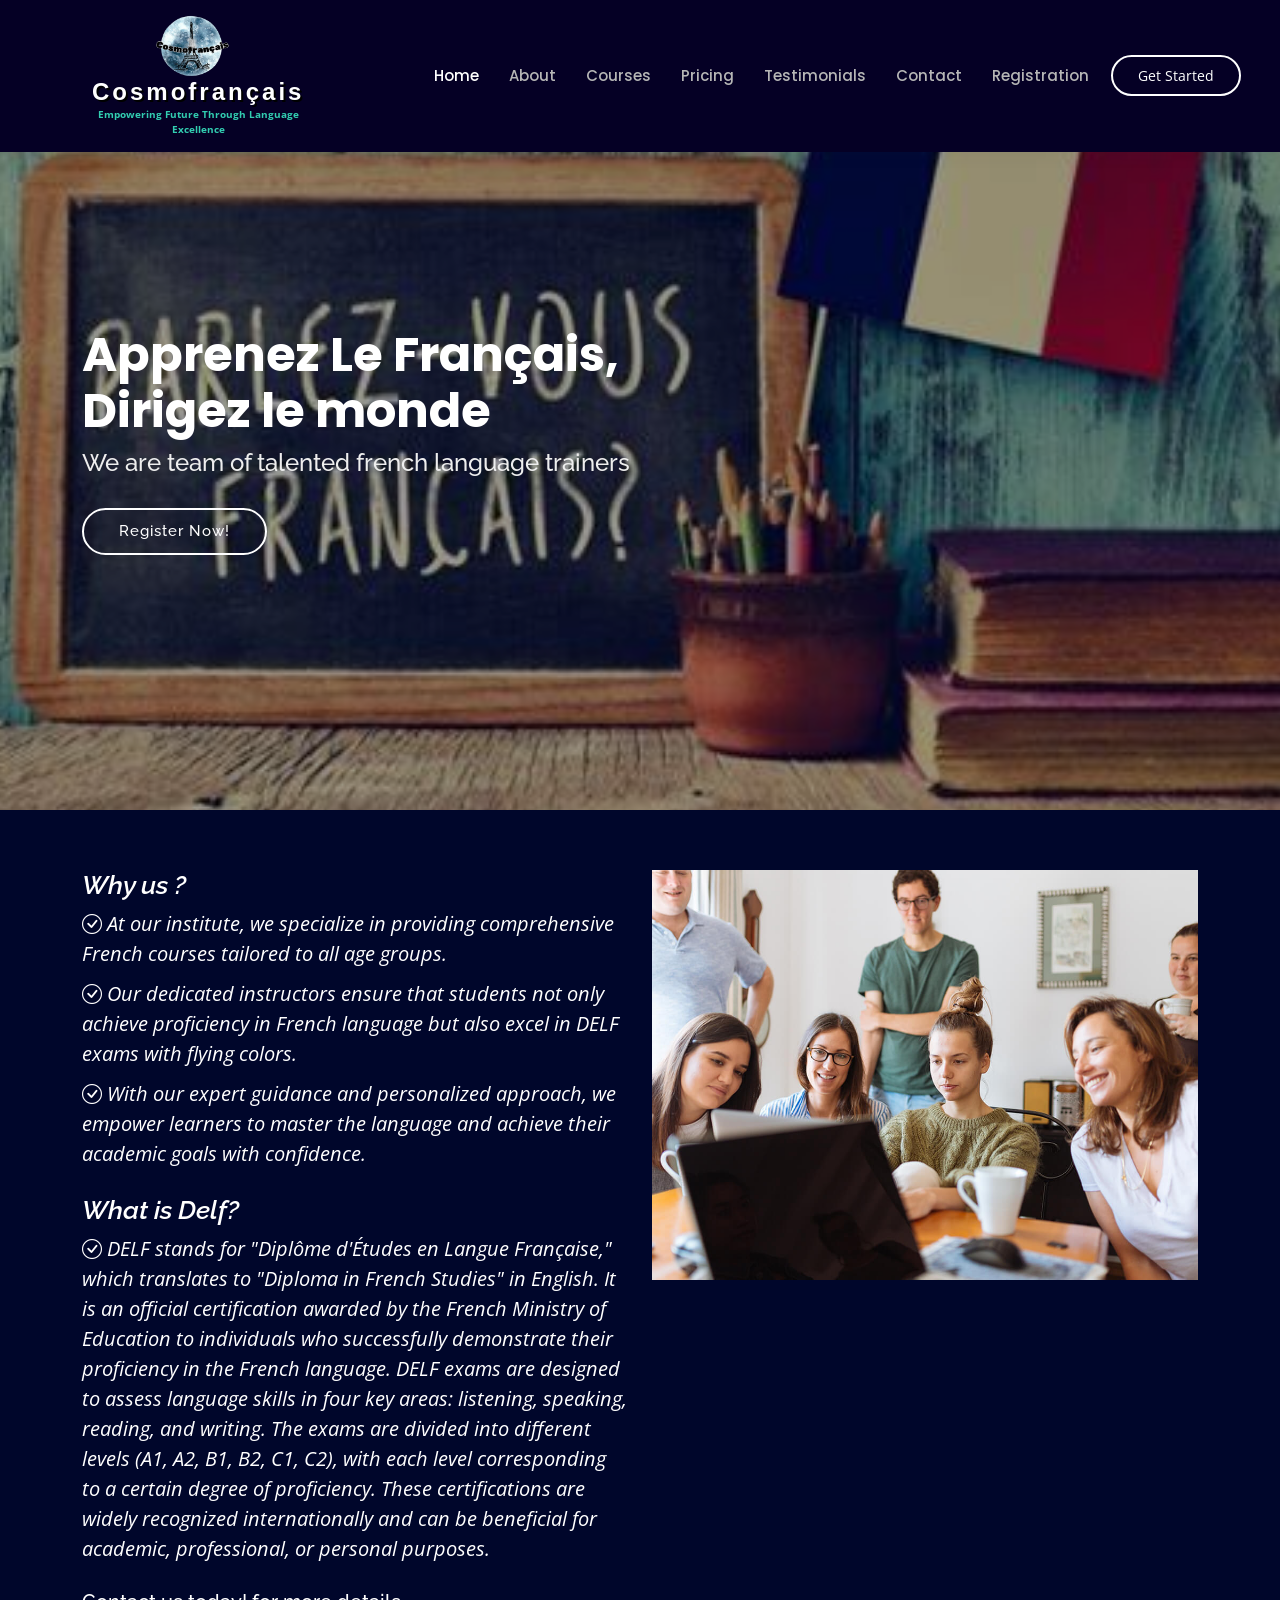
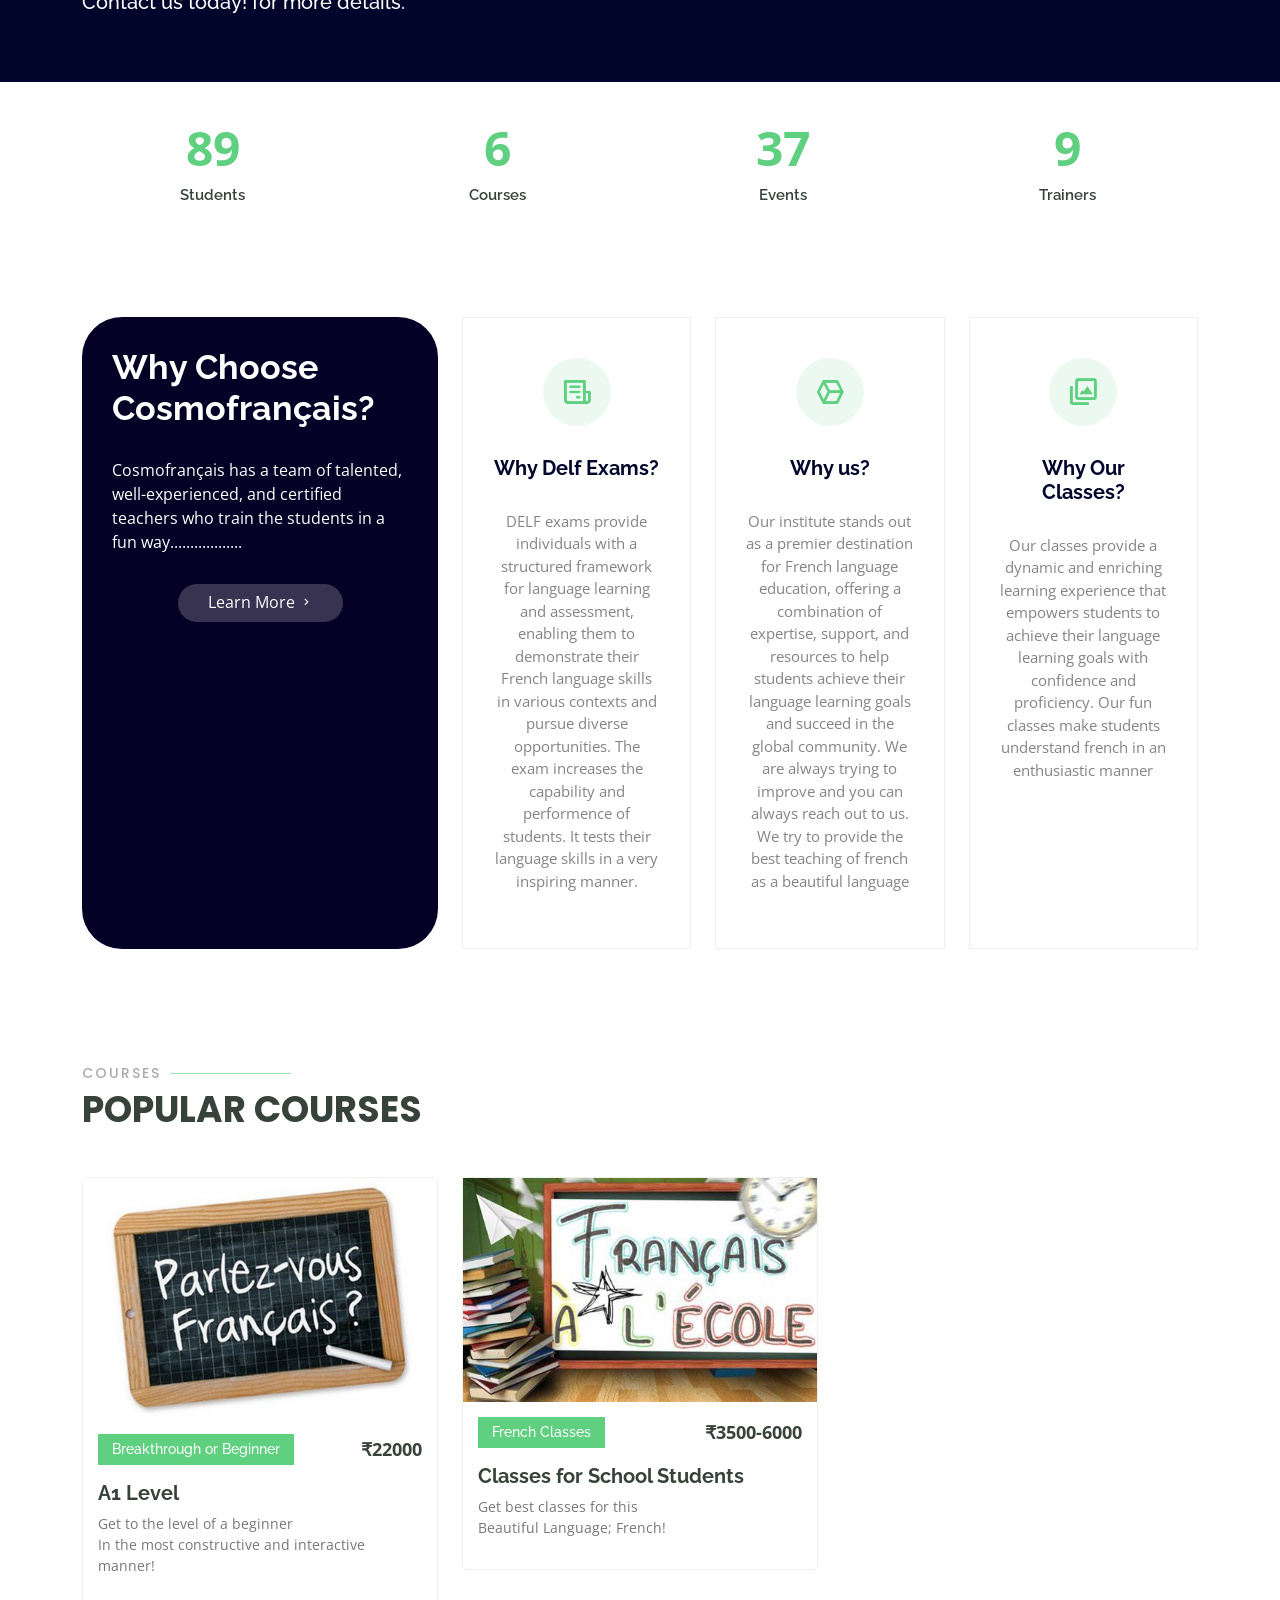
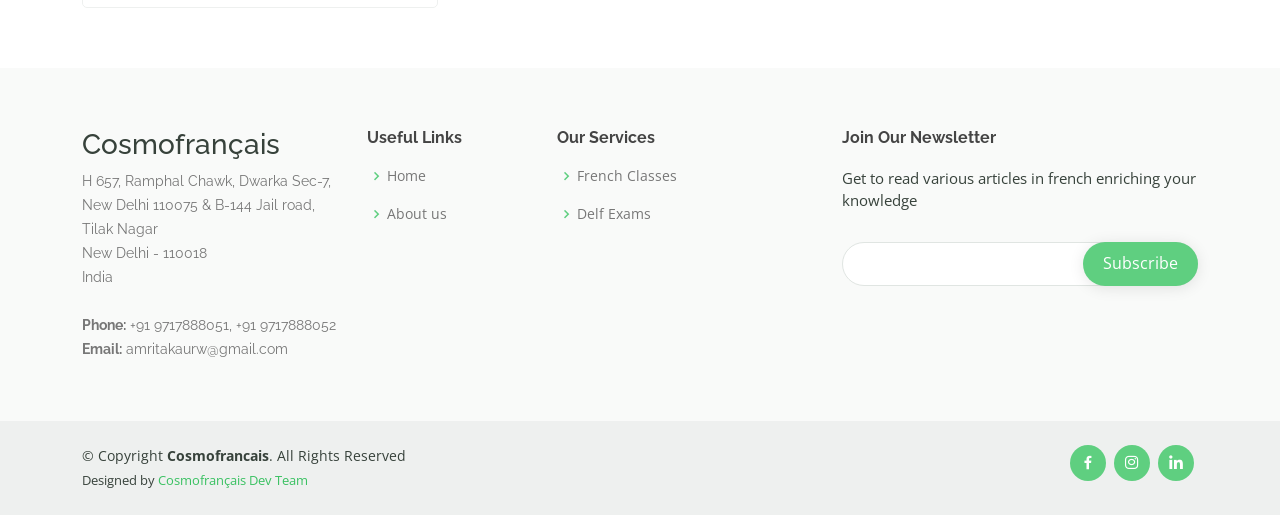
<file: index.html>
<!DOCTYPE html>
<html lang="en">

<head>
  <meta charset="utf-8">
  <meta content="width=device-width, initial-scale=1.0" name="viewport">

  <title>Best French Courses and Classes | Cosmofrançais</title>
  <meta content="" name="description">
  <meta content="" name="keywords">

  <!-- Favicons -->
  <link href="assets/img/favicon.png" rel="icon">
  <link href="assets/img/apple-touch-icon.png" rel="apple-touch-icon">

  <!-- Google Fonts -->
  <link href="https://fonts.googleapis.com/css?family=Open+Sans:300,300i,400,400i,600,600i,700,700i|Raleway:300,300i,400,400i,500,500i,600,600i,700,700i|Poppins:300,300i,400,400i,500,500i,600,600i,700,700i" rel="stylesheet">

  <!-- Vendor CSS Files -->
  <link href="assets/vendor/animate.css/animate.min.css" rel="stylesheet">
  <link href="assets/vendor/aos/aos.css" rel="stylesheet">
  <link href="assets/vendor/bootstrap/css/bootstrap.min.css" rel="stylesheet">
  <link href="assets/vendor/bootstrap-icons/bootstrap-icons.css" rel="stylesheet">
  <link href="assets/vendor/boxicons/css/boxicons.min.css" rel="stylesheet">
  <link href="assets/vendor/remixicon/remixicon.css" rel="stylesheet">
  <link href="assets/vendor/swiper/swiper-bundle.min.css" rel="stylesheet">

  <!-- Template Main CSS File -->
  <link href="assets/css/style.css" rel="stylesheet">

  <!-- =======================================================
  * Template Name: Mentor
  * Updated: Jan 29 2024 with Bootstrap v5.3.2
  * Template URL: https://bootstrapmade.com/mentor-free-education-bootstrap-theme/
  * Author: BootstrapMade.com
  * License: https://bootstrapmade.com/license/
  ======================================================== -->
</head>

<body>

  <!-- ======= Header ======= -->
  <header id="header" class="fixed-top" style="background-color: #050025;">
    <div class="container d-flex align-items-center">

      <!--<h1 class="logo me-auto"><a href="index.html">Linguistic Planet</a></h1>-->
      <!-- Uncomment below if you prefer to use an image logo -->
      <div style="text-align: center;">
        <a href="index.html" style="text-decoration: none;">
            <div style="display: inline-block;">
                <img src="assets/img/apple-touch-icon.png" class="img-fluid" alt="Logo" width="80" height="80" style="vertical-align: middle;">
                <div style="display: inline-block; vertical-align: middle; margin-left: 10px;">
                    <h1 style="margin: 0; color: rgb(255, 255, 255); font-size: 24px; font-weight: bolder; font-family: Arial, sans-serif; text-shadow: 2px 2px 0px #000; letter-spacing: 3px;">Cosmofrançais</h1>
                    <p style="margin: 0; color: rgb(50, 205, 177); font-size: 10px; font-weight: bolder;">Empowering Future Through Language Excellence</p>
                </div>
            </div>
        </a>
      </div>
    

      <nav id="navbar" class="navbar order-last order-lg-0" style="padding-left: 100px;">
        <ul>
          <li><a class="active" href="index.html">Home</a></li>
          <li><a href="about.html">About</a></li>
          <li><a href="courses.html">Courses</a></li>
          <li><a href="pricing.html">Pricing</a></li>
          <li><a href="testimonial.html">Testimonials</a></li>
          <li><a href="contact.html">Contact</a></li>
          <li><a href="registration.html">Registration</a></li>
        </ul>
        <i class="bi bi-list mobile-nav-toggle"></i>
      </nav><!-- .navbar -->

      <a href="courses.html" class="get-started-btn">Get Started</a>

    </div>
  </header><!-- End Header -->

  <!-- ======= Hero Section ======= -->
  <section id="hero" class="d-flex justify-content-center align-items-center">
    <div class="container position-relative" data-aos="zoom-in" data-aos-delay="100">
      <h1>Apprenez Le Français,<br>Dirigez le monde</h1>
      <h2>We are team of talented french language trainers</h2>
      <a href="courses.html" class="btn-get-started">Register Now!</a>
    </div>
  </section><!-- End Hero -->

  <main id="main">

    <!-- ======= About Section ======= -->
    <section id="about" class="about">
      <div class="container" data-aos="fade-up">
        <div class="row">
          <div class="col-lg-6 order-1 order-lg-2" data-aos="fade-left" data-aos-delay="100">
            <img src="assets/img/about.jpg" class="img-fluid" alt="">
          </div>
          <div class="col-lg-6 pt-4 pt-lg-0 order-2 order-lg-1 content">
            <h3 class="fst-italic" style="color: #fff;">Why us ?</h3></strong>
            <ul>
              <li><i class="bi bi-check-circle"> At our institute, we specialize in providing comprehensive French courses tailored to all age groups.</i></li>
              <li><i class="bi bi-check-circle"> Our dedicated instructors ensure that students not only achieve proficiency in French language but also excel in DELF exams with flying colors.</i></li>
              <li><i class="bi bi-check-circle"> With our expert guidance and personalized approach, we empower learners to master the language and achieve their academic goals with confidence.</i></li>
            </ul>
              <!--<h3>We provide French Tution and Classes for all age groups. We also make students pass with flying colours in Delf exams.</h3>-->
            <h3 class="fst-italic" style="color: #fff;">
              What is Delf?
            </h3>
            <ul>
              <li><i class="bi bi-check-circle"> DELF stands for "Diplôme d'Études en Langue Française," which translates to "Diploma in French Studies" in English. It is an official certification awarded by the French Ministry of Education to individuals who successfully demonstrate their proficiency in the French language. DELF exams are designed to assess language skills in four key areas: listening, speaking, reading, and writing. The exams are divided into different levels (A1, A2, B1, B2, C1, C2), with each level corresponding to a certain degree of proficiency. These certifications are widely recognized internationally and can be beneficial for academic, professional, or personal purposes.</i></li>
            </ul>
            <h5 style="color: #fff;">
               Contact us today! for more details.
            </h5>

          </div>
        </div>

      </div>
    </section><!-- End About Section -->

    <!-- ======= Counts Section ======= -->
    <section id="counts" class="counts section-bg">
      <div class="container">

        <div class="row counters">

          <div class="col-lg-3 col-6 text-center">
            <span data-purecounter-start="0" data-purecounter-end="100" data-purecounter-duration="1" class="purecounter"></span>
            <p>Students</p>
          </div>

          <div class="col-lg-3 col-6 text-center">
            <span data-purecounter-start="0" data-purecounter-end="7" data-purecounter-duration="1" class="purecounter"></span>
            <p>Courses</p>
          </div>

          <div class="col-lg-3 col-6 text-center">
            <span data-purecounter-start="0" data-purecounter-end="42" data-purecounter-duration="1" class="purecounter"></span>
            <p>Events</p>
          </div>

          <div class="col-lg-3 col-6 text-center">
            <span data-purecounter-start="0" data-purecounter-end="10" data-purecounter-duration="1" class="purecounter"></span>
            <p>Trainers</p>
          </div>

        </div>

      </div>
    </section><!-- End Counts Section -->

    <!-- ======= Why Us Section ======= -->
    <section id="why-us" class="why-us">
      <div class="container" data-aos="fade-up">
        <div class="row">
          <div class="col-lg-4 d-flex align-items-stretch">
            <div class="content">
              <h3>Why Choose Cosmofrançais?</h3>
              <p>
                Cosmofrançais has a team of talented, well-experienced, and certified teachers who train the students in a fun way..................
              </p>
              <div class="text-center">
                <a href="about.html" class="more-btn">Learn More <i class="bx bx-chevron-right"></i></a>
              </div>
            </div>
          </div>
          <div class="col-lg-8 d-flex align-items-stretch" data-aos="zoom-in" data-aos-delay="100">
            <div class="icon-boxes d-flex flex-column justify-content-center">
              <div class="row">
                <div class="col-xl-4 d-flex align-items-stretch">
                  <div class="icon-box mt-4 mt-xl-0">
                    <i class="bx bx-receipt"></i>
                    <h4>Why Delf Exams?</h4>
                    <p>DELF exams provide individuals with a structured framework for language learning and assessment, enabling them to demonstrate their French language skills in various contexts and pursue diverse opportunities.
                      The exam increases the capability and performence of students. It tests their language skills in a very inspiring manner.</p>
                  </div>
                </div>
                <div class="col-xl-4 d-flex align-items-stretch">
                  <div class="icon-box mt-4 mt-xl-0">
                    <i class="bx bx-cube-alt"></i>
                    <h4>Why us?</h4>
                    <p>Our institute stands out as a premier destination for French language education, offering a combination of expertise, support, and resources to help students achieve their language learning goals and succeed in the global community.
                      We are always trying to improve and you can always reach out to us. We try to provide the best teaching of french as a beautiful language</p>
                  </div>
                </div>
                <div class="col-xl-4 d-flex align-items-stretch">
                  <div class="icon-box mt-4 mt-xl-0">
                    <i class="bx bx-images"></i>
                    <h4>Why Our Classes?</h4>
                    <p>Our classes provide a dynamic and enriching learning experience that empowers students to achieve their language learning goals with confidence and proficiency.
                       Our fun classes make students understand french in an enthusiastic manner</p>
                  </div>
                </div>
              </div>
            </div><!-- End .content-->
          </div>
        </div>

      </div>
    </section><!-- End Why Us Section -->

    <!-- ======= Features Section ======= -->

    <!-- ======= Popular Courses Section ======= -->
    <section id="popular-courses" class="courses">
      <div class="container" data-aos="fade-up">

        <div class="section-title">
          <h2>Courses</h2>
          <p>Popular Courses</p>
        </div>

        <div class="row" data-aos="zoom-in" data-aos-delay="100">

          <div class="col-lg-4 col-md-6 d-flex align-items-stretch" style="height: fit-content;">
            <div class="course-item">
              <img src="assets/img/course-1.jpg" class="img-fluid" alt="..." width="350px" height="250px">
              <div class="course-content">
                <div class="d-flex justify-content-between align-items-center mb-3">
                  <h4>Breakthrough or Beginner</h4>
                  <p class="price">₹22000</p>
                </div>

                <h3><a href="course-details.html">A1 Level</a></h3>
                <p>Get to the level of a beginner<br>
                In the most constructive and interactive manner!</p>
              </div>
            </div>
          </div> <!-- End Course Item-->

          <div class="col-lg-4 col-md-6 d-flex align-items-stretch mt-4 mt-md-0" style="height: fit-content;">
            <div class="course-item">
              <img src="assets/img/course-6.jpg" class="img-fluid" alt="..." width="380px" max-height="350px">
              <div class="course-content">
                <div class="d-flex justify-content-between align-items-center mb-3">
                  <h4>French Classes</h4>
                  <p class="price">₹3500-6000</p>
                </div>

                <h3><a href="course-details.html">Classes for School Students</a></h3>
                <p>Get best classes for this<br>
                Beautiful Language; French!</p>
              </div>
            </div>
          </div> <!-- End Course Item-->

        </div>

      </div>
    </section><!-- End Popular Courses Section -->
  </main><!-- End #main -->

  <!-- ======= Footer ======= -->
  <footer id="footer">

    <div class="footer-top">
      <div class="container">
        <div class="row">

          <div class="col-lg-3 col-md-6 footer-contact">
            <h3>Cosmofrançais</h3>
            <p>
              H 657, Ramphal Chawk, Dwarka Sec-7, New Delhi 110075 
              & B-144 Jail road, Tilak Nagar<br>
              New Delhi - 110018<br>
              India <br><br>
              <strong>Phone:</strong> +91 9717888051, +91 9717888052<br>
              <strong>Email:</strong> amritakaurw@gmail.com<br>
            </p>
          </div>

          <div class="col-lg-2 col-md-6 footer-links">
            <h4>Useful Links</h4>
            <ul>
              <li><i class="bx bx-chevron-right"></i> <a href="index.html">Home</a></li>
              <li><i class="bx bx-chevron-right"></i> <a href="#">About us</a></li>
             
          
             
            </ul>
          </div>

          <div class="col-lg-3 col-md-6 footer-links">
            <h4>Our Services</h4>
            <ul>
  
              <li><i class="bx bx-chevron-right"></i> <a href="courses.html">French Classes</a></li>
              <li><i class="bx bx-chevron-right"></i> <a href="courses.html">Delf Exams</a></li>
            </ul>
          </div>

          <div class="col-lg-4 col-md-6 footer-newsletter">
            <h4>Join Our Newsletter</h4>
            <p>Get to read various articles in french enriching your knowledge</p>
            <form action="" method="post">
              <input type="email" name="email"><input type="submit" value="Subscribe">
            </form>
          </div>

        </div>
      </div>
    </div>

    <div class="container d-md-flex py-4">

      <div class="me-md-auto text-center text-md-start">
        <div class="copyright">
          &copy; Copyright <strong><span>Cosmofrancais</span></strong>. All Rights Reserved
        </div>
        <div class="credits">
          Designed by <a>Cosmofrançais Dev Team</a>
        </div>
      </div>
      <div class="social-links text-center text-md-right pt-3 pt-md-0">
        <a href="https://www.facebook.com/cosmofrancais" class="facebook"><i class="bx bxl-facebook"></i></a>
        <a href="https://www.instagram.com/cosmofrancais" class="instagram"><i class="bx bxl-instagram"></i></a>
        <a href="https://www.linkedin.com/" class="linkedin"><i class="bx bxl-linkedin"></i></a>
      </div>
    </div>
  </footer><!-- End Footer -->

  <div id="preloader"></div>
  <a href="#" class="back-to-top d-flex align-items-center justify-content-center"><i class="bi bi-arrow-up-short"></i></a>

  <!-- Vendor JS Files -->
  <script src="assets/vendor/purecounter/purecounter_vanilla.js"></script>
  <script src="assets/vendor/aos/aos.js"></script>
  <script src="assets/vendor/bootstrap/js/bootstrap.bundle.min.js"></script>
  <script src="assets/vendor/swiper/swiper-bundle.min.js"></script>
  <script src="assets/vendor/php-email-form/validate.js"></script>

  <!-- Template Main JS File -->
  <script src="assets/js/main.js"></script>

</body>

</html>
</file>
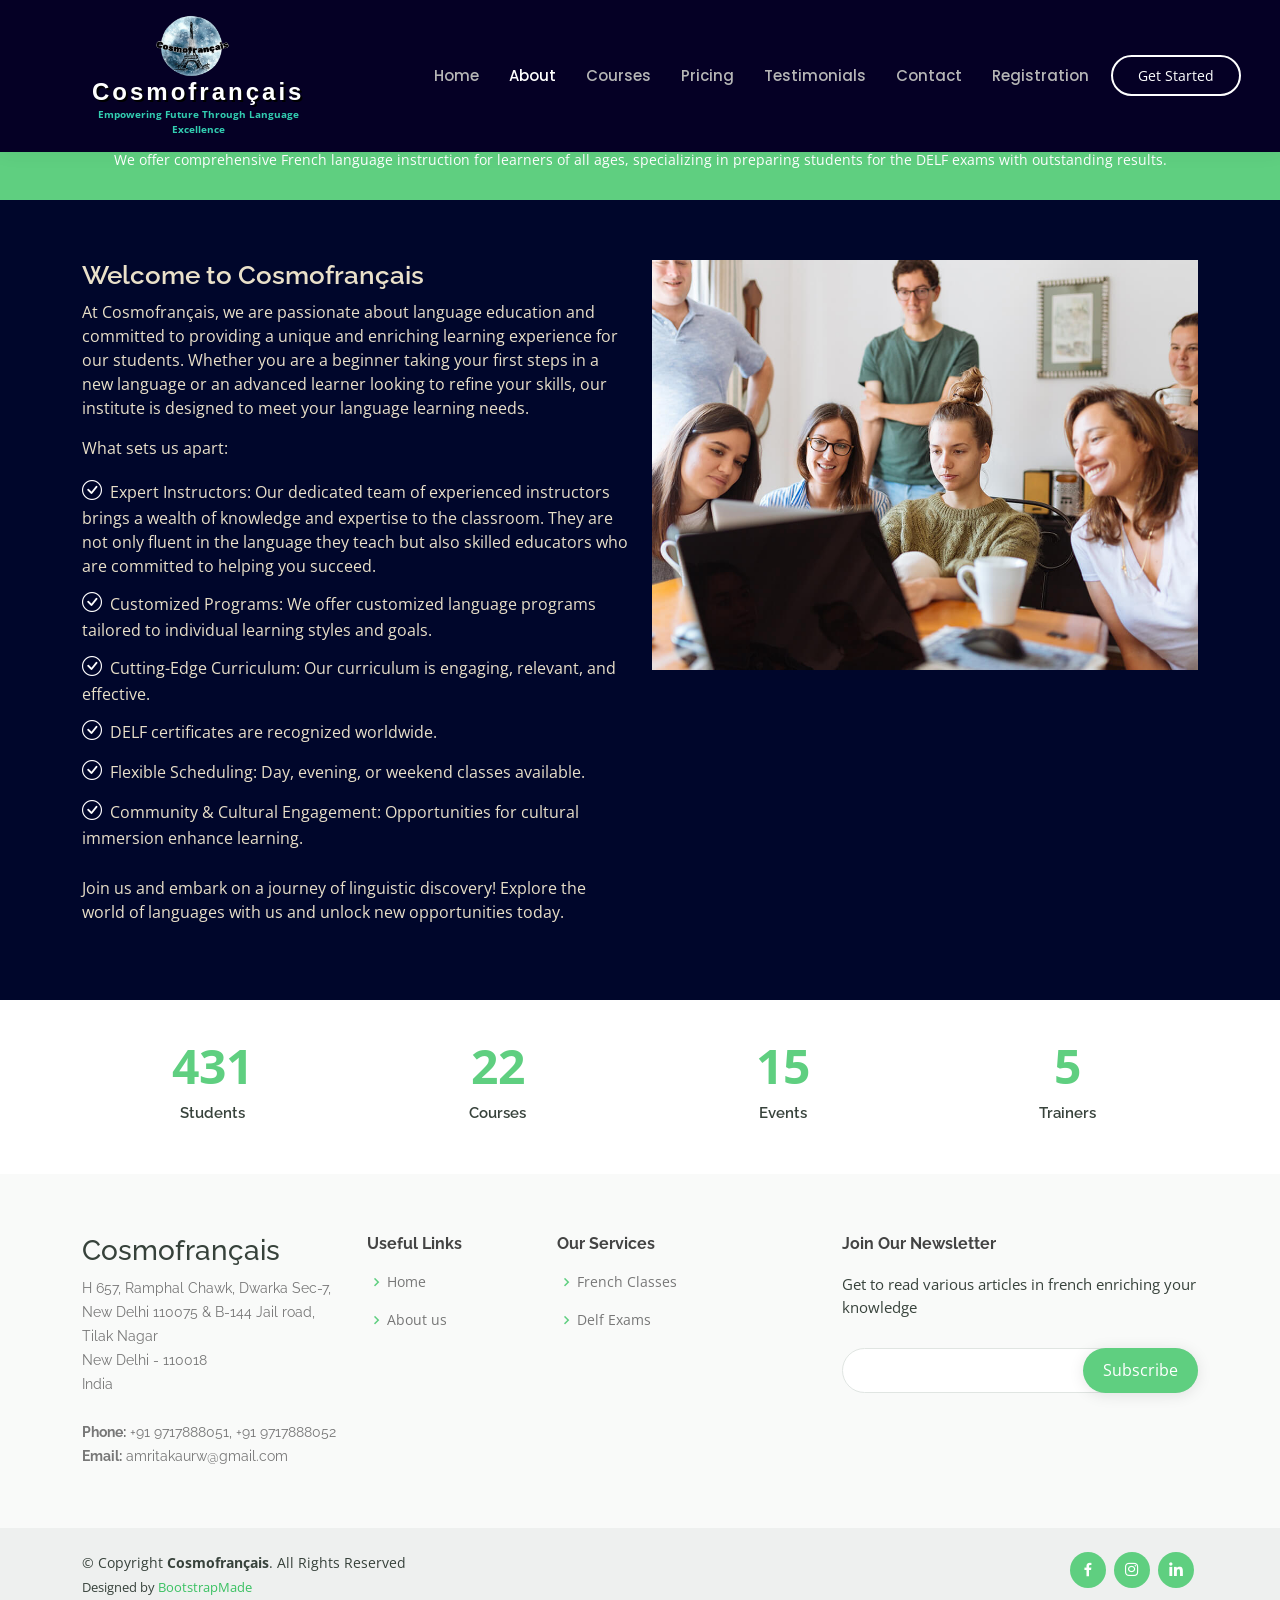
<file: about.html>
<!DOCTYPE html>
<html lang="en">

<head>
  <meta charset="utf-8">
  <meta content="width=device-width, initial-scale=1.0" name="viewport">

  <title>About</title>
  <meta content="" name="description">
  <meta content="" name="keywords">

  <!-- Favicons -->
  <link href="assets/img/favicon.png" rel="icon">
  <link href="assets/img/apple-touch-icon.png" rel="apple-touch-icon">

  <!-- Google Fonts -->
  <link href="https://fonts.googleapis.com/css?family=Open+Sans:300,300i,400,400i,600,600i,700,700i|Raleway:300,300i,400,400i,500,500i,600,600i,700,700i|Poppins:300,300i,400,400i,500,500i,600,600i,700,700i" rel="stylesheet">

  <!-- Vendor CSS Files -->
  <link href="assets/vendor/animate.css/animate.min.css" rel="stylesheet">
  <link href="assets/vendor/aos/aos.css" rel="stylesheet">
  <link href="assets/vendor/bootstrap/css/bootstrap.min.css" rel="stylesheet">
  <link href="assets/vendor/bootstrap-icons/bootstrap-icons.css" rel="stylesheet">
  <link href="assets/vendor/boxicons/css/boxicons.min.css" rel="stylesheet">
  <link href="assets/vendor/remixicon/remixicon.css" rel="stylesheet">
  <link href="assets/vendor/swiper/swiper-bundle.min.css" rel="stylesheet">

  <!-- Template Main CSS File -->
  <link href="assets/css/style.css" rel="stylesheet">
</head>

<body>

  <!-- ======= Header ======= -->
  <header id="header" class="fixed-top" style="background-color: #050025;">
    <div class="container d-flex align-items-center">

      <!-- Logo -->
      <div style="text-align: center;">
        <a href="index.html" style="text-decoration: none;">
          <div style="display: inline-block;">
            <img src="assets/img/apple-touch-icon.png" class="img-fluid" alt="Logo" width="80" height="80" style="vertical-align: middle;">
            <div style="display: inline-block; vertical-align: middle; margin-left: 10px;">
              <h1 style="margin: 0; color: rgb(255, 255, 255); font-size: 24px; font-weight: bolder; font-family: Arial, sans-serif; text-shadow: 2px 2px 0px #000; letter-spacing: 3px;">Cosmofrançais</h1>
              <p style="margin: 0; color: rgb(50, 205, 177); font-size: 10px; font-weight: bolder;">Empowering Future Through Language Excellence</p>
            </div>
          </div>
        </a>
      </div>

      <!-- Navbar -->
      <nav id="navbar" class="navbar order-last order-lg-0" style="padding-left: 100px;">
        <ul>
          <li><a href="index.html">Home</a></li>
          <li><a class="active" href="about.html">About</a></li>
          <li><a href="courses.html">Courses</a></li>
          <li><a href="pricing.html">Pricing</a></li>
          <li><a href="testimonial.html">Testimonials</a></li>
          <li><a href="contact.html">Contact</a></li>
          <li><a href="registration.html">Registration</a></li>
        </ul>
        <i class="bi bi-list mobile-nav-toggle"></i>
      </nav>

      <a href="courses.html" class="get-started-btn">Get Started</a>

    </div>
  </header><!-- End Header -->

  <main id="main">
    <!-- ======= Breadcrumbs ======= -->
    <div class="breadcrumbs" data-aos="fade-in">
      <div class="container">
        <h2>About Us</h2>
        <p>We offer comprehensive French language instruction for learners of all ages, specializing in preparing students for the DELF exams with outstanding results.</p>
      </div>
    </div><!-- End Breadcrumbs -->

    <!-- ======= About Section ======= -->
    <section id="about" class="about">
      <div class="container" data-aos="fade-up">

        <div class="row">
          <div class="col-lg-6 order-1 order-lg-2" data-aos="fade-left" data-aos-delay="100">
            <img src="assets/img/about.jpg" class="img-fluid" alt="">
          </div>
          <div style = "color: #E9E0C9;"class="col-lg-6 pt-4 pt-lg-0 order-2 order-lg-1 content">
            <h3 color>Welcome to Cosmofrançais</h3>
            <p>
              At Cosmofrançais, we are passionate about language education and committed to providing a unique and enriching learning experience for our students. Whether you are a beginner taking your first steps in a new language or an advanced learner looking to refine your skills, our institute is designed to meet your language learning needs.
            </p>
            <p>What sets us apart:</p>
            <ul>
              <li><i class="bi bi-check-circle"></i> Expert Instructors: Our dedicated team of experienced instructors brings a wealth of knowledge and expertise to the classroom. They are not only fluent in the language they teach but also skilled educators who are committed to helping you succeed.</li>
              <li><i class="bi bi-check-circle"></i> Customized Programs: We offer customized language programs tailored to individual learning styles and goals.</li>
              <li><i class="bi bi-check-circle"></i> Cutting-Edge Curriculum: Our curriculum is engaging, relevant, and effective.</li>
              <li><i class="bi bi-check-circle"></i> DELF certificates are recognized worldwide.</li>
              <li><i class="bi bi-check-circle"></i> Flexible Scheduling: Day, evening, or weekend classes available.</li>
              <li><i class="bi bi-check-circle"></i> Community & Cultural Engagement: Opportunities for cultural immersion enhance learning.</li>
            </ul>
            <p>Join us and embark on a journey of linguistic discovery! Explore the world of languages with us and unlock new opportunities today.</p>
          </div>
        </div>

      </div>
    </section><!-- End About Section -->

    <!-- ======= Counts Section ======= -->
    <section id="counts" class="counts section-bg">
      <div class="container">

        <div class="row counters">

          <div class="col-lg-3 col-6 text-center">
            <span data-purecounter-start="0" data-purecounter-end="1232" data-purecounter-duration="1" class="purecounter"></span>
            <p>Students</p>
          </div>

          <div class="col-lg-3 col-6 text-center">
            <span data-purecounter-start="0" data-purecounter-end="64" data-purecounter-duration="1" class="purecounter"></span>
            <p>Courses</p>
          </div>

          <div class="col-lg-3 col-6 text-center">
            <span data-purecounter-start="0" data-purecounter-end="42" data-purecounter-duration="1" class="purecounter"></span>
            <p>Events</p>
          </div>

          <div class="col-lg-3 col-6 text-center">
            <span data-purecounter-start="0" data-purecounter-end="15" data-purecounter-duration="1" class="purecounter"></span>
            <p>Trainers</p>
          </div>

        </div>

      </div>
    </section><!-- End Counts Section -->

  </main><!-- End #main -->

  <!-- ======= Footer ======= -->
  <footer id="footer">

    <div class="footer-top">
      <div class="container">
        <div class="row">

          <div class="col-lg-3 col-md-6 footer-contact">
            <h3>Cosmofrançais</h3>
            <p>
              H 657, Ramphal Chawk, Dwarka Sec-7, New Delhi 110075 
              & B-144 Jail road, Tilak Nagar<br>
              New Delhi - 110018<br>
              India <br><br>
              <strong>Phone:</strong> +91 9717888051, +91 9717888052<br>
              <strong>Email:</strong> amritakaurw@gmail.com<br>
            </p>
          </div>

          <div class="col-lg-2 col-md-6 footer-links">
            <h4>Useful Links</h4>
            <ul>
              <li><i class="bx bx-chevron-right"></i> <a href="index.html">Home</a></li>
              <li><i class="bx bx-chevron-right"></i> <a href="#">About us</a></li>
            </ul>
          </div>

          <div class="col-lg-3 col-md-6 footer-links">
            <h4>Our Services</h4>
            <ul>
              <li><i class="bx bx-chevron-right"></i> <a href="courses.html">French Classes</a></li>
              <li><i class="bx bx-chevron-right"></i> <a href="courses.html">Delf Exams</a></li>
            </ul>
          </div>

          <div class="col-lg-4 col-md-6 footer-newsletter">
            <h4>Join Our Newsletter</h4>
            <p>Get to read various articles in french enriching your knowledge</p>
            <form action="" method="post">
              <input type="email" name="email"><input type="submit" value="Subscribe">
            </form>
          </div>

        </div>
      </div>
    </div>

    <div class="container d-md-flex py-4">

      <div class="me-md-auto text-center text-md-start">
        <div class="copyright">
          &copy; Copyright <strong><span>Cosmofrançais</span></strong>. All Rights Reserved
        </div>
        <div class="credits">
          Designed by <a href="https://bootstrapmade.com/">BootstrapMade</a>
        </div>
      </div>
      <div class="social-links text-center text-md-right pt-3 pt-md-0">
        <a href="https://www.facebook.com/" class="facebook"><i class="bx bxl-facebook"></i></a>
        <a href="https://www.instagram.com/" class="instagram"><i class="bx bxl-instagram"></i></a>
        <a href="https://www.linkedin.com/" class="linkedin"><i class="bx bxl-linkedin"></i></a>
      </div>
    </div>
  </footer><!-- End Footer -->

  <div id="preloader"></div>
  <a href="#" class="back-to-top d-flex align-items-center justify-content-center"><i class="bi bi-arrow-up-short"></i></a>

  <!-- Vendor JS Files -->
  <script src="assets/vendor/purecounter/purecounter_vanilla.js"></script>
  <script src="assets/vendor/aos/aos.js"></script>
  <script src="assets/vendor/bootstrap/js/bootstrap.bundle.min.js"></script>
  <script src="assets/vendor/swiper/swiper-bundle.min.js"></script>
  <script src="assets/vendor/php-email-form/validate.js"></script>

  <!-- Template Main JS File -->
  <script src="assets/js/main.js"></script>

</body>
</html>
</file>
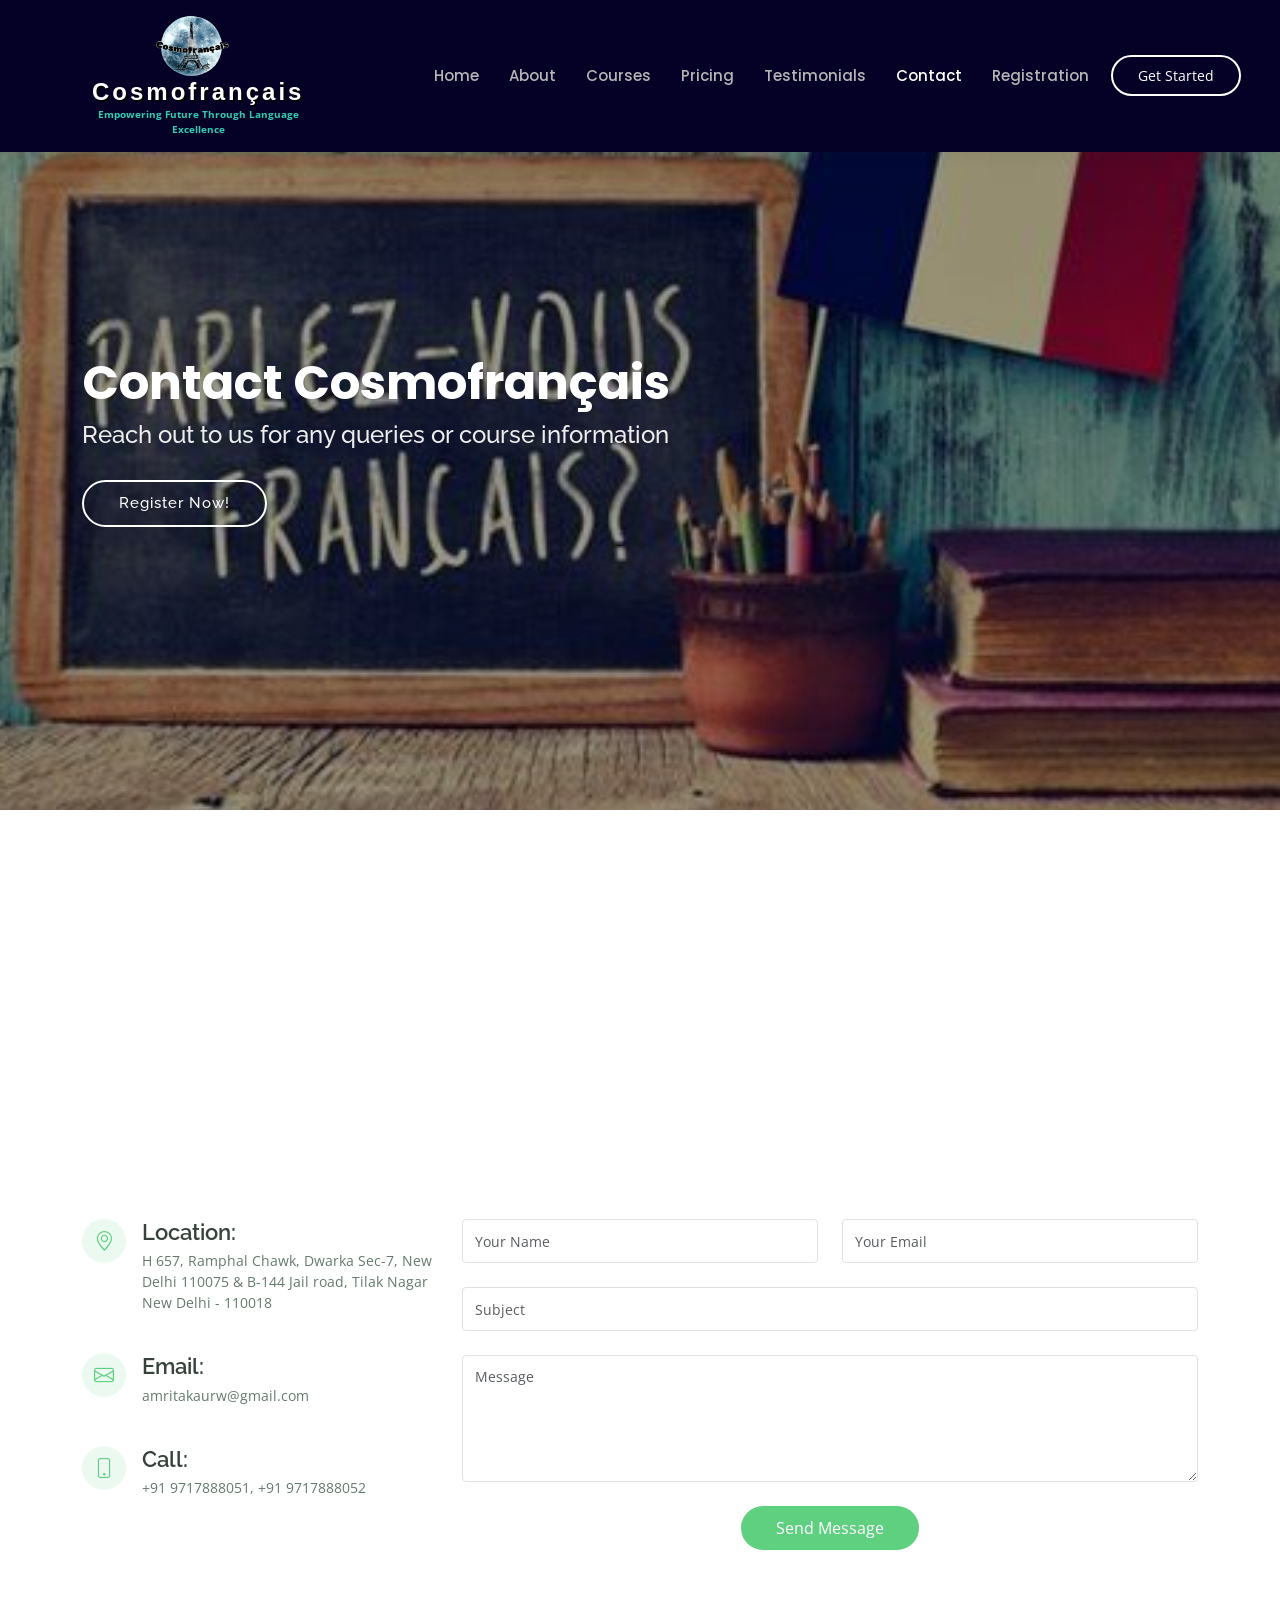
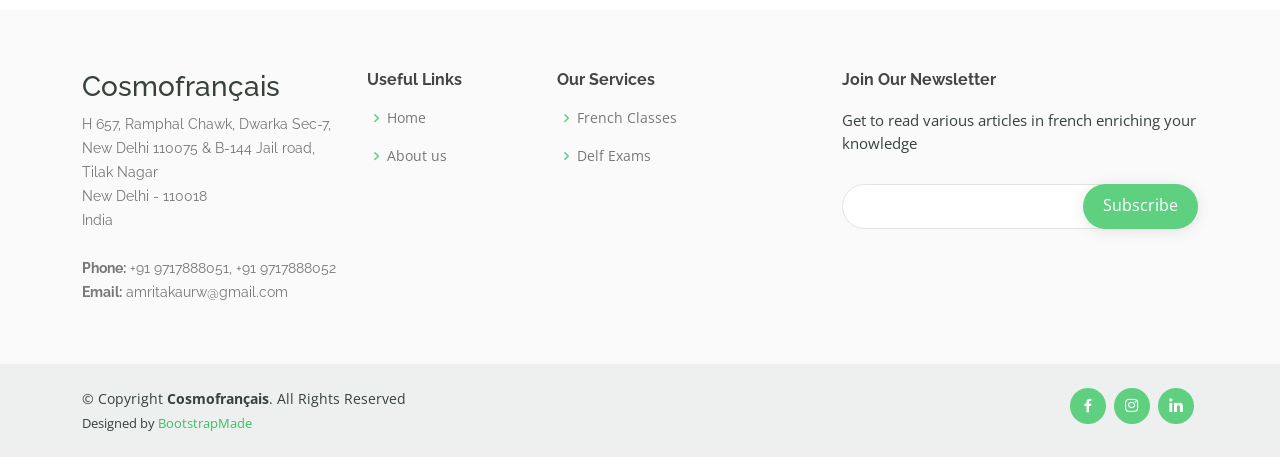
<file: contact.html>
<!DOCTYPE html>
<html lang="en">

<head>
  <meta charset="utf-8">
  <meta content="width=device-width, initial-scale=1.0" name="viewport">

  <title>Contact Us | Cosmofrançais</title>
  <meta content="" name="description">
  <meta content="" name="keywords">

  <!-- Favicons -->
  <link href="assets/img/favicon.png" rel="icon">
  <link href="assets/img/apple-touch-icon.png" rel="apple-touch-icon">

  <!-- Google Fonts -->
  <link href="https://fonts.googleapis.com/css?family=Open+Sans:300,300i,400,400i,600,600i,700,700i|Raleway:300,300i,400,400i,500,500i,600,600i,700,700i|Poppins:300,300i,400,400i,500,500i,600,600i,700,700i" rel="stylesheet">

  <!-- Vendor CSS Files -->
  <link href="assets/vendor/animate.css/animate.min.css" rel="stylesheet">
  <link href="assets/vendor/aos/aos.css" rel="stylesheet">
  <link href="assets/vendor/bootstrap/css/bootstrap.min.css" rel="stylesheet">
  <link href="assets/vendor/bootstrap-icons/bootstrap-icons.css" rel="stylesheet">
  <link href="assets/vendor/boxicons/css/boxicons.min.css" rel="stylesheet">
  <link href="assets/vendor/remixicon/remixicon.css" rel="stylesheet">
  <link href="assets/vendor/swiper/swiper-bundle.min.css" rel="stylesheet">

  <!-- Template Main CSS File -->
  <link href="assets/css/style.css" rel="stylesheet">

</head>

<body>

  <!-- ======= Header ======= -->
  <header id="header" class="fixed-top" style="background-color: #050025;">
    <div class="container d-flex align-items-center">

      <div style="text-align: center;">
        <a href="index.html" style="text-decoration: none;">
            <div style="display: inline-block;">
                <img src="assets/img/apple-touch-icon.png" class="img-fluid" alt="Logo" width="80" height="80" style="vertical-align: middle;">
                <div style="display: inline-block; vertical-align: middle; margin-left: 10px;">
                    <h1 style="margin: 0; color: #fff; font-size: 24px; font-weight: bolder; font-family: Arial, sans-serif; text-shadow: 2px 2px 0px #000; letter-spacing: 3px;">Cosmofrançais</h1>
                    <p style="margin: 0; color: rgb(50, 205, 177); font-size: 10px; font-weight: bolder;">Empowering Future Through Language Excellence</p>
                </div>
            </div>
        </a>
      </div>

      <nav id="navbar" class="navbar order-last order-lg-0" style="padding-left: 100px;">
        <ul>
          <li><a href="index.html">Home</a></li>
          <li><a href="about.html">About</a></li>
          <li><a href="courses.html">Courses</a></li>
          <li><a href="pricing.html">Pricing</a></li>
          <li><a href="testimonial.html">Testimonials</a></li>
          <li><a class="active" href="contact.html">Contact</a></li>
          <li><a href="registration.html">Registration</a></li>
        </ul>
        <i class="bi bi-list mobile-nav-toggle"></i>
      </nav><!-- .navbar -->

      <a href="courses.html" class="get-started-btn">Get Started</a>

    </div>
  </header><!-- End Header -->

  <main id="main">

    <!-- ======= Hero / Breadcrumbs ======= -->
    <section id="hero" class="d-flex justify-content-center align-items-center">
      <div class="container position-relative" data-aos="zoom-in" data-aos-delay="100">
        <h1>Contact Cosmofrançais</h1>
        <h2>Reach out to us for any queries or course information</h2>
        <a href="courses.html" class="btn-get-started">Register Now!</a>
      </div>
    </section><!-- End Hero -->

    <!-- ======= Contact Section ======= -->
    <section id="contact" class="contact">
      <div data-aos="fade-up">
        <iframe style="border:0; width: 100%; height: 350px;" src="https://www.google.com/maps/embed?pb=!1m18!1m12!1m3!1d3501.4379830832757!2d77.0695165148552!3d28.586886582427634!2m3!1f0!2f0!3f0!3m2!1i1024!2i768!4f13.1!3m3!1m2!1s0x390ce5e90c125d3d%3A0xf1058af97a70a4ab!2sH-657%20Sector%207%2C%20Street%20Number%2010%2C%20Palam%20Extension%2C%20Dwarka%2C%20New%20Delhi%2C%20Delhi%20110075!5e0!3m2!1sen!2sin!4v1648595634151!5m2!1sen!2sin" frameborder="0" allowfullscreen></iframe>
      </div>

      <div class="container" data-aos="fade-up">

        <div class="row mt-5">

          <div class="col-lg-4">
            <div class="info">
              <div class="address">
                <i class="bi bi-geo-alt"></i>
                <h4>Location:</h4>
                <p> H 657, Ramphal Chawk, Dwarka Sec-7, New Delhi 110075 
                  & B-144 Jail road, Tilak Nagar<br>
                  New Delhi - 110018</p>
              </div>

              <div class="email">
                <i class="bi bi-envelope"></i>
                <h4>Email:</h4>
                <p>amritakaurw@gmail.com</p>
              </div>

              <div class="phone">
                <i class="bi bi-phone"></i>
                <h4>Call:</h4>
                <p>+91 9717888051, +91 9717888052</p>
              </div>

            </div>

          </div>

          <div class="col-lg-8 mt-5 mt-lg-0">

            <form action="forms/contact.php" method="post" role="form" class="php-email-form">
              <div class="row">
                <div class="col-md-6 form-group">
                  <input type="text" name="name" class="form-control" id="name" placeholder="Your Name" required>
                </div>
                <div class="col-md-6 form-group mt-3 mt-md-0">
                  <input type="email" class="form-control" name="email" id="email" placeholder="Your Email" required>
                </div>
              </div>
              <div class="form-group mt-3">
                <input type="text" class="form-control" name="subject" id="subject" placeholder="Subject" required>
              </div>
              <div class="form-group mt-3">
                <textarea class="form-control" name="message" rows="5" placeholder="Message" required></textarea>
              </div>
              <div class="my-3">
                <div class="loading">Loading</div>
                <div class="error-message"></div>
                <div class="sent-message">Your message has been sent. Thank you!</div>
              </div>
              <div class="text-center"><button type="submit">Send Message</button></div>
            </form>

          </div>

        </div>

      </div>
    </section><!-- End Contact Section -->

  </main><!-- End #main -->

  <!-- ======= Footer ======= -->
  <footer id="footer">

    <div class="footer-top">
      <div class="container">
        <div class="row">

          <div class="col-lg-3 col-md-6 footer-contact">
            <h3>Cosmofrançais</h3>
            <p>
              H 657, Ramphal Chawk, Dwarka Sec-7, New Delhi 110075 
              & B-144 Jail road, Tilak Nagar<br>
              New Delhi - 110018<br>
              India <br><br>
              <strong>Phone:</strong> +91 9717888051, +91 9717888052<br>
              <strong>Email:</strong> amritakaurw@gmail.com<br>
            </p>
          </div>

          <div class="col-lg-2 col-md-6 footer-links">
            <h4>Useful Links</h4>
            <ul>
              <li><i class="bx bx-chevron-right"></i> <a href="index.html">Home</a></li>
              <li><i class="bx bx-chevron-right"></i> <a href="#">About us</a></li>
            </ul>
          </div>

          <div class="col-lg-3 col-md-6 footer-links">
            <h4>Our Services</h4>
            <ul>
              <li><i class="bx bx-chevron-right"></i> <a href="courses.html">French Classes</a></li>
              <li><i class="bx bx-chevron-right"></i> <a href="courses.html">Delf Exams</a></li>
            </ul>
          </div>

          <div class="col-lg-4 col-md-6 footer-newsletter">
            <h4>Join Our Newsletter</h4>
            <p>Get to read various articles in french enriching your knowledge</p>
            <form action="" method="post">
              <input type="email" name="email"><input type="submit" value="Subscribe">
            </form>
          </div>

        </div>
      </div>
    </div>

    <div class="container d-md-flex py-4">

      <div class="me-md-auto text-center text-md-start">
        <div class="copyright">
          &copy; Copyright <strong><span>Cosmofrançais</span></strong>. All Rights Reserved
        </div>
        <div class="credits">
          Designed by <a href="https://bootstrapmade.com/">BootstrapMade</a>
        </div>
      </div>
      <div class="social-links text-center text-md-right pt-3 pt-md-0">
        <a href="https://www.facebook.com/" class="facebook"><i class="bx bxl-facebook"></i></a>
        <a href="https://www.instagram.com/" class="instagram"><i class="bx bxl-instagram"></i></a>
        <a href="https://www.linkedin.com/" class="linkedin"><i class="bx bxl-linkedin"></i></a>
      </div>
    </div>
  </footer><!-- End Footer -->

  <div id="preloader"></div>
  <a href="#" class="back-to-top d-flex align-items-center justify-content-center"><i class="bi bi-arrow-up-short"></i></a>

  <!-- Vendor JS Files -->
  <script src="assets/vendor/purecounter/purecounter_vanilla.js"></script>
  <script src="assets/vendor/aos/aos.js"></script>
  <script src="assets/vendor/bootstrap/js/bootstrap.bundle.min.js"></script>
  <script src="assets/vendor/swiper/swiper-bundle.min.js"></script>
  <script src="assets/vendor/php-email-form/validate.js"></script>

  <!-- Template Main JS File -->
  <script src="assets/js/main.js"></script>

</body>

</html>
</file>
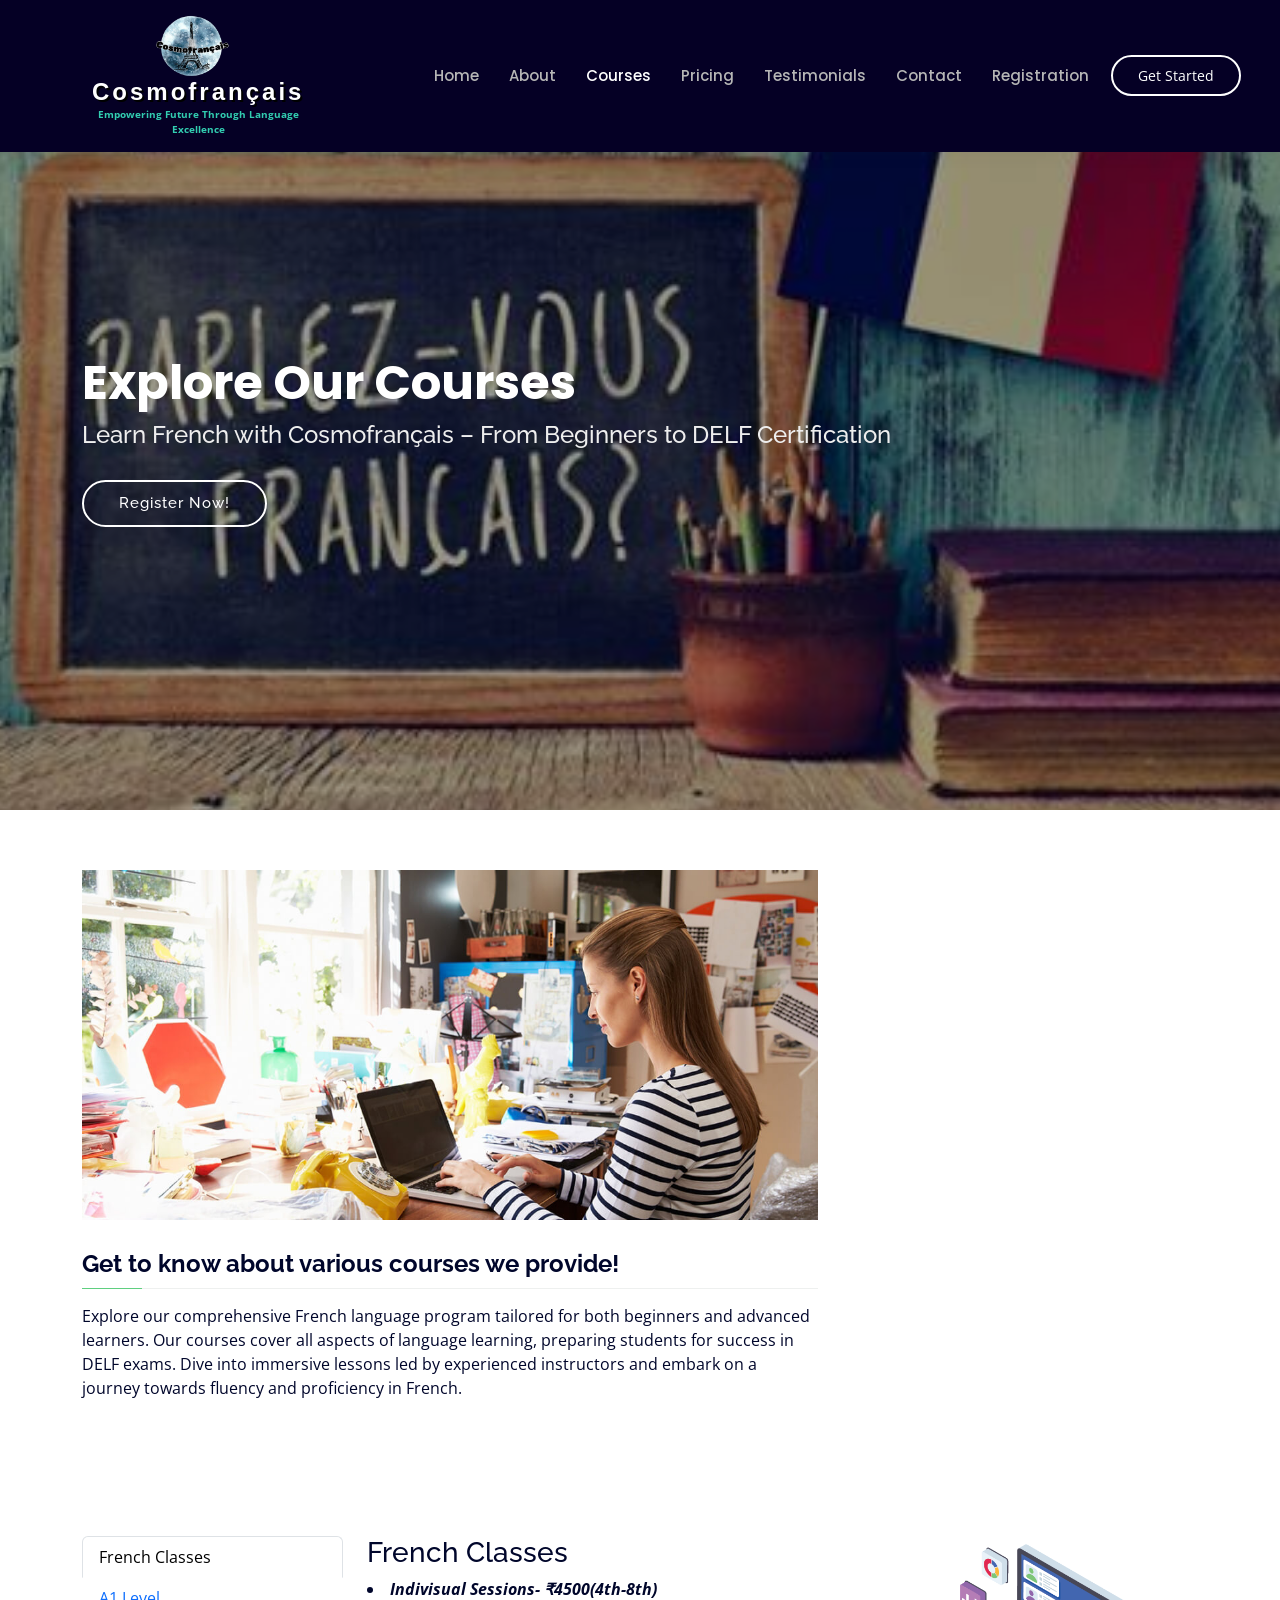
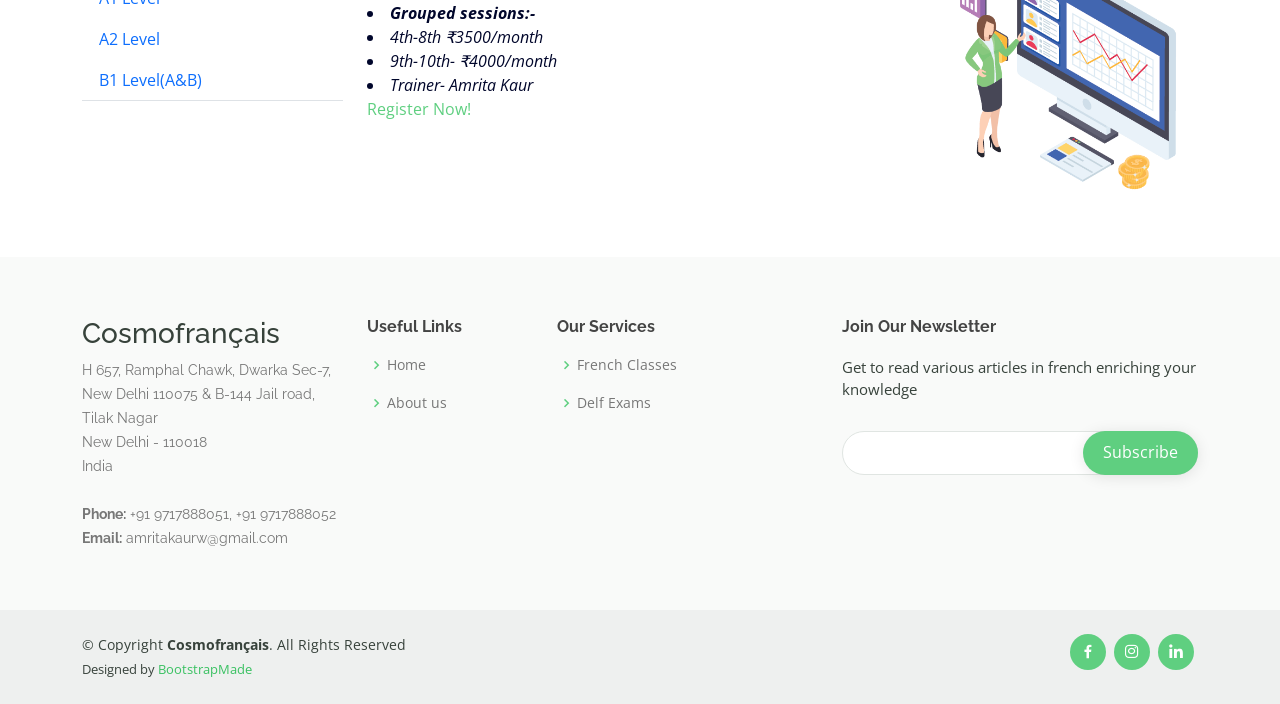
<file: course-details.html>
<!DOCTYPE html>
<html lang="en">

<head>
  <meta charset="utf-8">
  <meta content="width=device-width, initial-scale=1.0" name="viewport">

  <title>Course Details | Cosmofrançais</title>
  <meta content="" name="description">
  <meta content="" name="keywords">

  <!-- Favicons -->
  <link href="assets/img/favicon.png" rel="icon">
  <link href="assets/img/apple-touch-icon.png" rel="apple-touch-icon">

  <!-- Google Fonts -->
  <link href="https://fonts.googleapis.com/css?family=Open+Sans:300,300i,400,400i,600,600i,700,700i|Raleway:300,300i,400,400i,500,500i,600,600i,700,700i|Poppins:300,300i,400,400i,500,500i,600,600i,700,700i" rel="stylesheet">

  <!-- Vendor CSS Files -->
  <link href="assets/vendor/animate.css/animate.min.css" rel="stylesheet">
  <link href="assets/vendor/aos/aos.css" rel="stylesheet">
  <link href="assets/vendor/bootstrap/css/bootstrap.min.css" rel="stylesheet">
  <link href="assets/vendor/bootstrap-icons/bootstrap-icons.css" rel="stylesheet">
  <link href="assets/vendor/boxicons/css/boxicons.min.css" rel="stylesheet">
  <link href="assets/vendor/remixicon/remixicon.css" rel="stylesheet">
  <link href="assets/vendor/swiper/swiper-bundle.min.css" rel="stylesheet">

  <!-- Template Main CSS File -->
  <link href="assets/css/style.css" rel="stylesheet">
</head>

<body>

  <!-- ======= Header ======= -->
  <header id="header" class="fixed-top" style="background-color: #050025;">
    <div class="container d-flex align-items-center">

      <div style="text-align: center;">
        <a href="index.html" style="text-decoration: none;">
            <div style="display: inline-block;">
                <img src="assets/img/apple-touch-icon.png" class="img-fluid" alt="Logo" width="80" height="80" style="vertical-align: middle;">
                <div style="display: inline-block; vertical-align: middle; margin-left: 10px;">
                    <h1 style="margin: 0; color: #fff; font-size: 24px; font-weight: bolder; font-family: Arial, sans-serif; text-shadow: 2px 2px 0px #000; letter-spacing: 3px;">Cosmofrançais</h1>
                    <p style="margin: 0; color: rgb(50, 205, 177); font-size: 10px; font-weight: bolder;">Empowering Future Through Language Excellence</p>
                </div>
            </div>
        </a>
      </div>

      <nav id="navbar" class="navbar order-last order-lg-0" style="padding-left: 100px;">
        <ul>
          <li><a href="index.html">Home</a></li>
          <li><a href="about.html">About</a></li>
          <li><a class="active" href="courses.html">Courses</a></li>
          <li><a href="pricing.html">Pricing</a></li>
          <li><a href="testimonial.html">Testimonials</a></li>
          <li><a href="contact.html">Contact</a></li>
          <li><a href="registration.html">Registration</a></li>
        </ul>
        <i class="bi bi-list mobile-nav-toggle"></i>
      </nav><!-- .navbar -->

      <a href="courses.html" class="get-started-btn">Get Started</a>

    </div>
  </header><!-- End Header -->

  <main id="main">

    <!-- ======= Hero / Breadcrumbs ======= -->
    <section id="hero" class="d-flex justify-content-center align-items-center">
      <div class="container position-relative" data-aos="zoom-in" data-aos-delay="100">
        <h1>Explore Our Courses</h1>
        <h2>Learn French with Cosmofrançais – From Beginners to DELF Certification</h2>
        <a href="registration.html" class="btn-get-started">Register Now!</a>
      </div>
    </section><!-- End Hero -->

    <!-- ======= Course Details Section ======= -->
    <section id="course-details" class="course-details">
      <div class="container" data-aos="fade-up">

        <div class="row">
          <div class="col-lg-8">
            <img src="assets/img/course-details.jpg" class="img-fluid" alt="">
            <h3>Get to know about various courses we provide!</h3>
            <p>Explore our comprehensive French language program tailored for both beginners and advanced learners.
               Our courses cover all aspects of language learning, preparing students for success in DELF exams. 
               Dive into immersive lessons led by experienced instructors and embark on a journey towards fluency and proficiency in French.</p>
          </div>
          <div class="col-lg-4">

          </div>
        </div>

      </div>
    </section><!-- End Course Details Section -->

    <!-- ======= Course Details Tabs Section ======= -->
    <section id="course-details-tabs" class="course-details-tabs">
      <div class="container" data-aos="fade-up">

        <div class="row">
          <div class="col-lg-3">
            <ul class="nav nav-tabs flex-column">
              <li class="nav-item">
                <a class="nav-link active show" data-bs-toggle="tab" href="#tab-1">French Classes</a>
              </li>
              <li class="nav-item">
                <a class="nav-link" data-bs-toggle="tab" href="#tab-2">A1 Level</a>
              </li>
              <li class="nav-item">
                <a class="nav-link" data-bs-toggle="tab" href="#tab-3">A2 Level</a>
              </li>
              <li class="nav-item">
                <a class="nav-link" data-bs-toggle="tab" href="#tab-4">B1 Level(A&B)</a>
              </li>
            </ul>
          </div>
          <div class="col-lg-9 mt-4 mt-lg-0">
            <div class="tab-content">
              <div class="tab-pane active show" id="tab-1">
                <div class="row">
                  <div class="col-lg-8 details order-2 order-lg-1">
                    <h3>French Classes</h3>
                    <li class="fst-italic" style="font-weight: bolder;">Indivisual Sessions- ₹4500(4th-8th)</li>
                    <li class="fst-italic" style="font-weight: bolder;">Grouped sessions:-</li>
                    <li class="fst-italic">4th-8th ₹3500/month</li>
                    <li class="fst-italic">9th-10th- ₹4000/month</li>
                    <li class="fst-italic">Trainer- Amrita Kaur</li>
                    <div class="btn-wrap">
                      <a href="registration.html" class="btn-buy">Register Now!</a>
                    </div>
                  </div>
                  <div class="col-lg-4 text-center order-1 order-lg-2">
                    <img src="assets/img/course-details-tab-1.png" alt="" class="img-fluid">
                  </div>
                </div>
              </div>
              <div class="tab-pane" id="tab-2">
                <div class="row">
                  <div class="col-lg-8 details order-2 order-lg-1">
                    <h3>A1 Level</h3>
                    <p class="fst-italic">Certificated by Cosmofrançais</p>
                    <li class="fst-italic">Fee- ₹22000</li>
                    <li class="fst-italic">Trainer- Amrita Kaur</li>
                    <li class="fst-italic">Duration- 3.5 Months</li>
                    <div class="btn-wrap">
                      <a href="registration.html" class="btn-buy">Register Now!</a>
                    </div>
                  </div>
                  <div class="col-lg-4 text-center order-1 order-lg-2">
                    <img src="assets/img/course-details-tab-2.png" alt="" class="img-fluid">
                  </div>
                </div>
              </div>
              <div class="tab-pane" id="tab-3">
                <div class="row">
                  <div class="col-lg-8 details order-2 order-lg-1">
                    <h3>A2 Level</h3>
                    <p class="fst-italic">Certificated by Cosmofrançais</p>
                    <li class="fst-italic">Fee- ₹22000</li>
                    <li class="fst-italic">Trainer- Amrita Kaur</li>
                    <li class="fst-italic">Duration- 4-6 months</li>
                    <div class="btn-wrap">
                      <a href="registration.html" class="btn-buy">Register Now!</a>
                    </div>
                  </div>
                  <div class="col-lg-4 text-center order-1 order-lg-2">
                    <img src="assets/img/course-details-tab-3.png" alt="" class="img-fluid">
                  </div>
                </div>
              </div>
              <div class="tab-pane" id="tab-4">
                <div class="row">
                  <div class="col-lg-8 details order-2 order-lg-1">
                    <h3>B1 Level</h3>
                    <p class="fst-italic">Certificated by Cosmofrançais</p>
                    <li class="fst-italic">Done in 2 parts</li>
                    <li class="fst-italic">Fee for Each Part- ₹20000</li>
                    <li class="fst-italic">Trainer- Amrita Kaur</li>
                    <li class="fst-italic">Duration- 6-8 months(For each part)</li>
                    <div class="btn-wrap">
                      <a href="registration.html" class="btn-buy">Register Now!</a>
                    </div>
                  </div>
                  <div class="col-lg-4 text-center order-1 order-lg-2">
                    <img src="assets/img/course-details-tab-4.png" alt="" class="img-fluid">
                  </div>
                </div>
              </div>

            </div>
          </div>
        </div>

      </div>
    </section><!-- End Course Details Tabs Section -->

  </main><!-- End #main -->

  <!-- ======= Footer ======= -->
  <footer id="footer">

    <div class="footer-top">
      <div class="container">
        <div class="row">

          <div class="col-lg-3 col-md-6 footer-contact">
            <h3>Cosmofrançais</h3>
            <p>
              H 657, Ramphal Chawk, Dwarka Sec-7, New Delhi 110075 
              & B-144 Jail road, Tilak Nagar<br>
              New Delhi - 110018<br>
              India <br><br>
              <strong>Phone:</strong> +91 9717888051, +91 9717888052<br>
              <strong>Email:</strong> amritakaurw@gmail.com<br>
            </p>
          </div>

          <div class="col-lg-2 col-md-6 footer-links">
            <h4>Useful Links</h4>
            <ul>
              <li><i class="bx bx-chevron-right"></i> <a href="index.html">Home</a></li>
              <li><i class="bx bx-chevron-right"></i> <a href="#">About us</a></li>
            </ul>
          </div>

          <div class="col-lg-3 col-md-6 footer-links">
            <h4>Our Services</h4>
            <ul>
              <li><i class="bx bx-chevron-right"></i> <a href="courses.html">French Classes</a></li>
              <li><i class="bx bx-chevron-right"></i> <a href="courses.html">Delf Exams</a></li>
            </ul>
          </div>

          <div class="col-lg-4 col-md-6 footer-newsletter">
            <h4>Join Our Newsletter</h4>
            <p>Get to read various articles in french enriching your knowledge</p>
            <form action="" method="post">
              <input type="email" name="email"><input type="submit" value="Subscribe">
            </form>
          </div>

        </div>
      </div>
    </div>

    <div class="container d-md-flex py-4">

      <div class="me-md-auto text-center text-md-start">
        <div class="copyright">
          &copy; Copyright <strong><span>Cosmofrançais</span></strong>. All Rights Reserved
        </div>
        <div class="credits">
          Designed by <a href="https://bootstrapmade.com/">BootstrapMade</a>
        </div>
      </div>
      <div class="social-links text-center text-md-right pt-3 pt-md-0">
        <a href="https://www.facebook.com/" class="facebook"><i class="bx bxl-facebook"></i></a>
        <a href="https://www.instagram.com/" class="instagram"><i class="bx bxl-instagram"></i></a>
        <a href="https://www.linkedin.com/" class="linkedin"><i class="bx bxl-linkedin"></i></a>
      </div>
    </div>
  </footer><!-- End Footer -->

  <div id="preloader"></div>
  <a href="#" class="back-to-top d-flex align-items-center justify-content-center"><i class="bi bi-arrow-up-short"></i></a>

  <!-- Vendor JS Files -->
  <script src="assets/vendor/purecounter/purecounter_vanilla.js"></script>
  <script src="assets/vendor/aos/aos.js"></script>
  <script src="assets/vendor/bootstrap/js/bootstrap.bundle.min.js"></script>
  <script src="assets/vendor/swiper/swiper-bundle.min.js"></script>
  <script src="assets/vendor/php-email-form/validate.js"></script>

  <!-- Template Main JS File -->
  <script src="assets/js/main.js"></script>

</body>

</html>
</file>
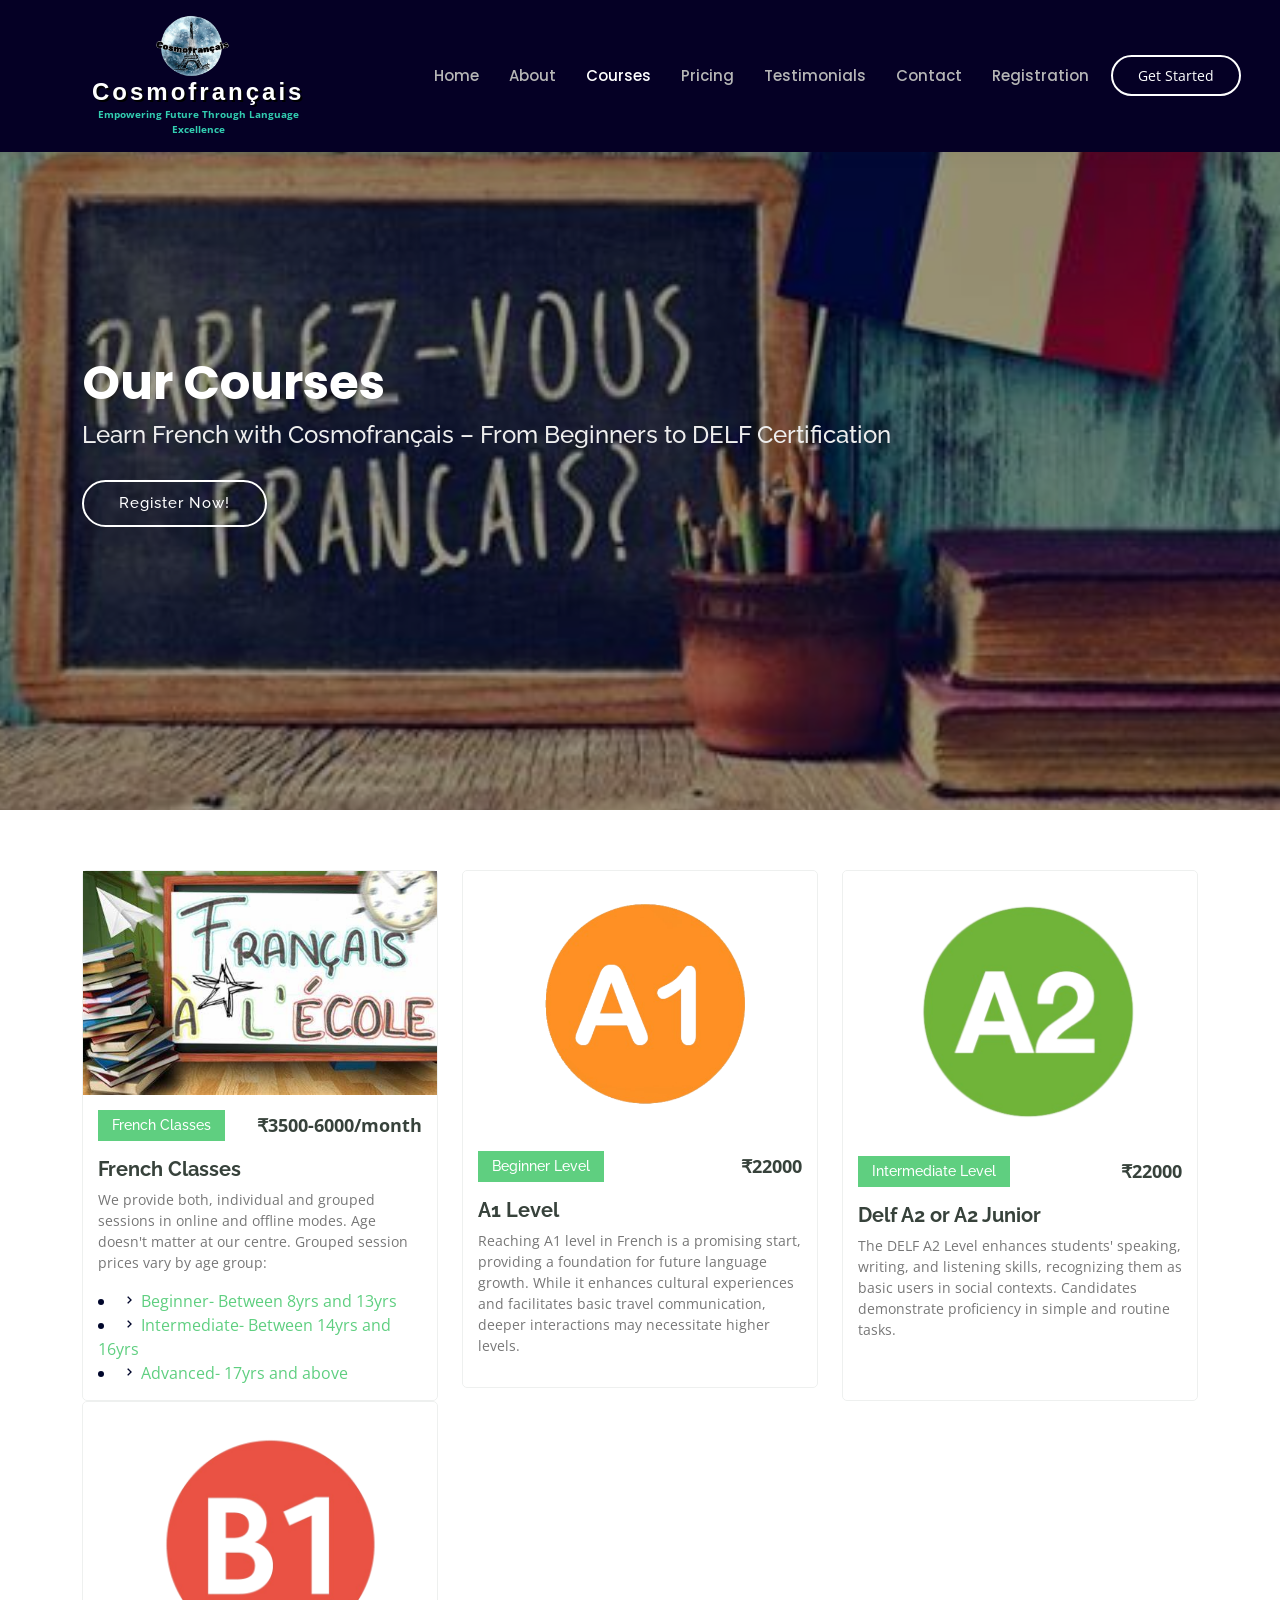
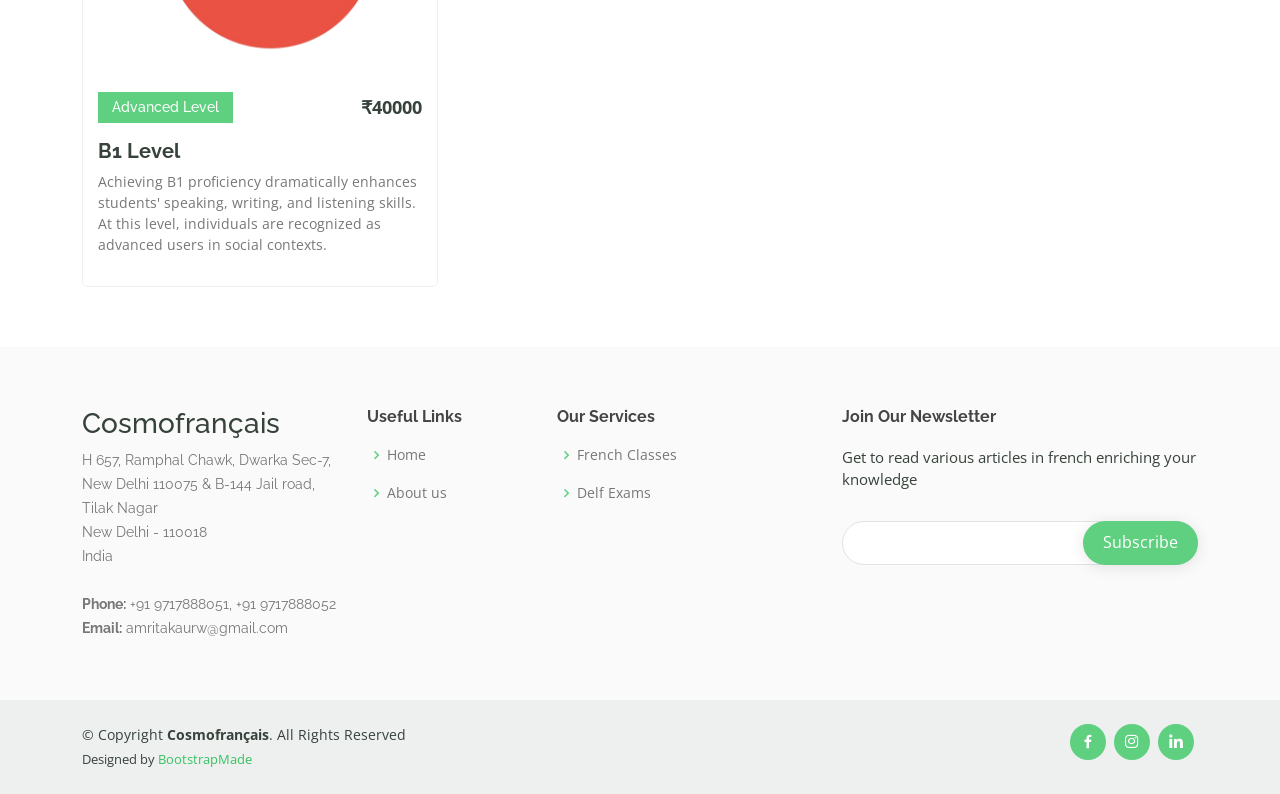
<file: courses.html>
<!DOCTYPE html>
<html lang="en">

<head>
  <meta charset="utf-8">
  <meta content="width=device-width, initial-scale=1.0" name="viewport">

  <title>Courses | Cosmofrançais</title>
  <meta content="" name="description">
  <meta content="" name="keywords">

  <!-- Favicons -->
  <link href="assets/img/favicon.png" rel="icon">
  <link href="assets/img/apple-touch-icon.png" rel="apple-touch-icon">

  <!-- Google Fonts -->
  <link href="https://fonts.googleapis.com/css?family=Open+Sans:300,300i,400,400i,600,600i,700,700i|Raleway:300,300i,400,400i,500,500i,600,600i,700,700i|Poppins:300,300i,400,400i,500,500i,600,600i,700,700i" rel="stylesheet">

  <!-- Vendor CSS Files -->
  <link href="assets/vendor/animate.css/animate.min.css" rel="stylesheet">
  <link href="assets/vendor/aos/aos.css" rel="stylesheet">
  <link href="assets/vendor/bootstrap/css/bootstrap.min.css" rel="stylesheet">
  <link href="assets/vendor/bootstrap-icons/bootstrap-icons.css" rel="stylesheet">
  <link href="assets/vendor/boxicons/css/boxicons.min.css" rel="stylesheet">
  <link href="assets/vendor/remixicon/remixicon.css" rel="stylesheet">
  <link href="assets/vendor/swiper/swiper-bundle.min.css" rel="stylesheet">

  <!-- Template Main CSS File -->
  <link href="assets/css/style.css" rel="stylesheet">
</head>

<body>

  <!-- ======= Header ======= -->
  <header id="header" class="fixed-top" style="background-color: #050025;">
    <div class="container d-flex align-items-center">

      <div style="text-align: center;">
        <a href="index.html" style="text-decoration: none;">
            <div style="display: inline-block;">
                <img src="assets/img/apple-touch-icon.png" class="img-fluid" alt="Logo" width="80" height="80" style="vertical-align: middle;">
                <div style="display: inline-block; vertical-align: middle; margin-left: 10px;">
                    <h1 style="margin: 0; color: #fff; font-size: 24px; font-weight: bolder; font-family: Arial, sans-serif; text-shadow: 2px 2px 0px #000; letter-spacing: 3px;">Cosmofrançais</h1>
                    <p style="margin: 0; color: rgb(50, 205, 177); font-size: 10px; font-weight: bolder;">Empowering Future Through Language Excellence</p>
                </div>
            </div>
        </a>
      </div>

      <nav id="navbar" class="navbar order-last order-lg-0" style="padding-left: 100px;">
        <ul>
          <li><a href="index.html">Home</a></li>
          <li><a href="about.html">About</a></li>
          <li><a class="active" href="courses.html">Courses</a></li>
          <li><a href="pricing.html">Pricing</a></li>
          <li><a href="testimonial.html">Testimonials</a></li>
          <li><a href="contact.html">Contact</a></li>
          <li><a href="registration.html">Registration</a></li>
        </ul>
        <i class="bi bi-list mobile-nav-toggle"></i>
      </nav><!-- .navbar -->

      <a href="courses.html" class="get-started-btn">Get Started</a>

    </div>
  </header><!-- End Header -->

  <main id="main" data-aos="fade-in">

    <!-- ======= Hero Section ======= -->
    <section id="hero" class="d-flex justify-content-center align-items-center">
      <div class="container position-relative" data-aos="zoom-in" data-aos-delay="100">
        <h1>Our Courses</h1>
        <h2>Learn French with Cosmofrançais – From Beginners to DELF Certification</h2>
        <a href="registration.html" class="btn-get-started">Register Now!</a>
      </div>
    </section><!-- End Hero -->

    <!-- ======= Courses Section ======= -->
    <section id="courses" class="courses">
      <div class="container" data-aos="fade-up">

        <div class="row" data-aos="zoom-in" data-aos-delay="100">

          <div class="col-lg-4 col-md-6 d-flex align-items-stretch" style="height: fit-content;">
            <div class="course-item">
              <div class="center">
                <img src="assets/img/course-6.jpg" class="img-fluid" alt="..." width="600" height="600">
              </div>
              <div class="course-content">
                <div class="d-flex justify-content-between align-items-center mb-3">
                  <h4>French Classes</h4>
                  <p class="price">₹3500-6000/month</p>
                </div>
                <h3><a href="course-details.html">French Classes</a></h3>
                <p>We provide both, individual and grouped sessions in online and offline modes. Age doesn't matter at our centre. Grouped session prices vary by age group:</p>
                <li><i class="bx bx-chevron-right"></i> <a href="#">Beginner- Between 8yrs and 13yrs</a></li>
                <li><i class="bx bx-chevron-right"></i> <a href="#">Intermediate- Between 14yrs and 16yrs</a></li>
                <li><i class="bx bx-chevron-right"></i> <a href="#">Advanced- 17yrs and above</a></li>
              </div>
            </div>
          </div>

          <div class="col-lg-4 col-md-6 d-flex align-items-stretch mt-4 mt-md-0" style="height: fit-content;">
            <div class="course-item">
              <div class="center">
                <img src="assets/img/a1.png" class="img-fluid" alt="..." width="265" height="300" style="margin-left: 50px;">
              </div>
              <div class="course-content">
                <div class="d-flex justify-content-between align-items-center mb-3">
                  <h4>Beginner Level</h4>
                  <p class="price">₹22000</p>
                </div>
                <h3><a href="course-details.html">A1 Level</a></h3>
                <p>Reaching A1 level in French is a promising start, providing a foundation for future language growth. While it enhances cultural experiences and facilitates basic travel communication, deeper interactions may necessitate higher levels.</p>
              </div>
            </div>
          </div>

          <div class="col-lg-4 col-md-6 d-flex align-items-stretch mt-4 mt-lg-0">
            <div class="course-item">
              <div class="center">
                <img src="assets/img/a2.png" class="img-fluid" alt="..." width="230" height="300" style="margin-left: 70px; margin-top: 25px; margin-bottom: 15px;">
              </div>
              <div class="course-content">
                <div class="d-flex justify-content-between align-items-center mb-3">
                  <h4>Intermediate Level</h4>
                  <p class="price">₹22000</p>
                </div>
                <h3><a href="course-details.html">Delf A2 or A2 Junior</a></h3>
                <p>The DELF A2 Level enhances students' speaking, writing, and listening skills, recognizing them as basic users in social contexts. Candidates demonstrate proficiency in simple and routine tasks.</p>
              </div>
            </div>
          </div>

          <div class="col-lg-4 col-md-6 d-flex align-items-stretch mt-4 mt-lg-0">
            <div class="course-item">
              <div class="center">
                <img src="assets/img/b1.png" class="img-fluid" alt="..." width="235" height="300" style="margin-left: 70px; margin-top: 25px; margin-bottom: 15px;">
              </div>
              <div class="course-content">
                <div class="d-flex justify-content-between align-items-center mb-3">
                  <h4>Advanced Level</h4>
                  <p class="price">₹40000</p>
                </div>
                <h3><a href="course-details.html">B1 Level</a></h3>
                <p>Achieving B1 proficiency dramatically enhances students' speaking, writing, and listening skills. At this level, individuals are recognized as advanced users in social contexts.</p>
              </div>
            </div>
          </div>          

        </div>

      </div>
    </section><!-- End Courses Section -->

  </main><!-- End #main -->

  <!-- ======= Footer ======= -->
  <footer id="footer">

    <div class="footer-top">
      <div class="container">
        <div class="row">

          <div class="col-lg-3 col-md-6 footer-contact">
            <h3>Cosmofrançais</h3>
            <p>
              H 657, Ramphal Chawk, Dwarka Sec-7, New Delhi 110075 
              & B-144 Jail road, Tilak Nagar<br>
              New Delhi - 110018<br>
              India <br><br>
              <strong>Phone:</strong> +91 9717888051, +91 9717888052<br>
              <strong>Email:</strong> amritakaurw@gmail.com<br>
            </p>
          </div>

          <div class="col-lg-2 col-md-6 footer-links">
            <h4>Useful Links</h4>
            <ul>
              <li><i class="bx bx-chevron-right"></i> <a href="index.html">Home</a></li>
              <li><i class="bx bx-chevron-right"></i> <a href="#">About us</a></li>
            </ul>
          </div>

          <div class="col-lg-3 col-md-6 footer-links">
            <h4>Our Services</h4>
            <ul>
              <li><i class="bx bx-chevron-right"></i> <a href="courses.html">French Classes</a></li>
              <li><i class="bx bx-chevron-right"></i> <a href="courses.html">Delf Exams</a></li>
            </ul>
          </div>

          <div class="col-lg-4 col-md-6 footer-newsletter">
            <h4>Join Our Newsletter</h4>
            <p>Get to read various articles in french enriching your knowledge</p>
            <form action="" method="post">
              <input type="email" name="email"><input type="submit" value="Subscribe">
            </form>
          </div>

        </div>
      </div>
    </div>

    <div class="container d-md-flex py-4">

      <div class="me-md-auto text-center text-md-start">
        <div class="copyright">
          &copy; Copyright <strong><span>Cosmofrançais</span></strong>. All Rights Reserved
        </div>
        <div class="credits">
          Designed by <a href="https://bootstrapmade.com/">BootstrapMade</a>
        </div>
      </div>
      <div class="social-links text-center text-md-right pt-3 pt-md-0">
        <a href="https://www.facebook.com/" class="facebook"><i class="bx bxl-facebook"></i></a>
        <a href="https://www.instagram.com/" class="instagram"><i class="bx bxl-instagram"></i></a>
        <a href="https://www.linkedin.com/" class="linkedin"><i class="bx bxl-linkedin"></i></a>
      </div>
    </div>
  </footer><!-- End Footer -->

  <div id="preloader"></div>
  <a href="#" class="back-to-top d-flex align-items-center justify-content-center"><i class="bi bi-arrow-up-short"></i></a>

  <!-- Vendor JS Files -->
  <script src="assets/vendor/purecounter/purecounter_vanilla.js"></script>
  <script src="assets/vendor/aos/aos.js"></script>
  <script src="assets/vendor/bootstrap/js/bootstrap.bundle.min.js"></script>
  <script src="assets/vendor/swiper/swiper-bundle.min.js"></script>
  <script src="assets/vendor/php-email-form/validate.js"></script>

  <!-- Template Main JS File -->
  <script src="assets/js/main.js"></script>

</body>

</html>
</file>
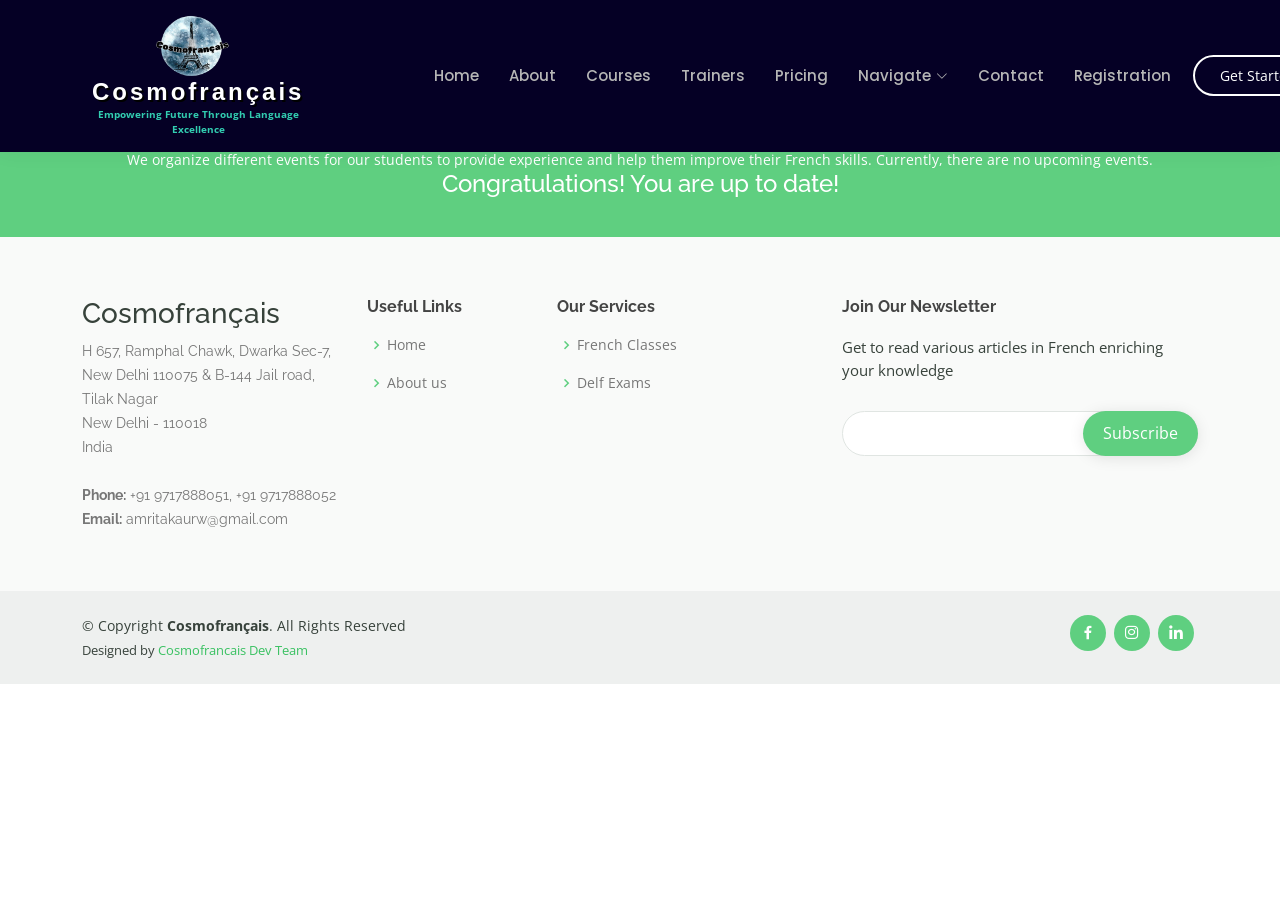
<file: events.html>
<!DOCTYPE html>
<html lang="en">

<head>
  <meta charset="utf-8">
  <meta content="width=device-width, initial-scale=1.0" name="viewport">

  <title>Events | Cosmofrançais</title>
  <meta content="" name="description">
  <meta content="" name="keywords">

  <!-- Favicons -->
  <link href="assets/img/favicon.png" rel="icon">
  <link href="assets/img/apple-touch-icon.png" rel="apple-touch-icon">

  <!-- Google Fonts -->
  <link href="https://fonts.googleapis.com/css?family=Open+Sans:300,300i,400,400i,600,600i,700,700i|Raleway:300,300i,400,400i,500,500i,600,600i,700,700i|Poppins:300,300i,400,400i,500,500i,600,600i,700,700i" rel="stylesheet">

  <!-- Vendor CSS Files -->
  <link href="assets/vendor/animate.css/animate.min.css" rel="stylesheet">
  <link href="assets/vendor/aos/aos.css" rel="stylesheet">
  <link href="assets/vendor/bootstrap/css/bootstrap.min.css" rel="stylesheet">
  <link href="assets/vendor/bootstrap-icons/bootstrap-icons.css" rel="stylesheet">
  <link href="assets/vendor/boxicons/css/boxicons.min.css" rel="stylesheet">
  <link href="assets/vendor/remixicon/remixicon.css" rel="stylesheet">
  <link href="assets/vendor/swiper/swiper-bundle.min.css" rel="stylesheet">

  <!-- Template Main CSS File -->
  <link href="assets/css/style.css" rel="stylesheet">
</head>

<body>

  <!-- ======= Header ======= -->
  <header id="header" class="fixed-top" style="background-color: #050025;">
    <div class="container d-flex align-items-center">

      <div style="text-align: center;">
        <a href="index.html" style="text-decoration: none;">
            <div style="display: inline-block;">
                <img src="assets/img/apple-touch-icon.png" class="img-fluid" alt="Logo" width="80" height="80" style="vertical-align: middle;">
                <div style="display: inline-block; vertical-align: middle; margin-left: 10px;">
                    <h1 style="margin: 0; color: #fff; font-size: 24px; font-weight: bolder; font-family: Arial, sans-serif; text-shadow: 2px 2px 0px #000; letter-spacing: 3px;">Cosmofrançais</h1>
                    <p style="margin: 0; color: rgb(50, 205, 177); font-size: 10px; font-weight: bolder;">Empowering Future Through Language Excellence</p>
                </div>
            </div>
        </a>
      </div>

      <nav id="navbar" class="navbar order-last order-lg-0" style="padding-left: 100px;">
        <ul>
          <li><a href="index.html">Home</a></li>
          <li><a href="about.html">About</a></li>
          <li><a href="courses.html">Courses</a></li>
          <li><a href="trainers.html">Trainers</a></li>
          <li><a href="pricing.html">Pricing</a></li>
          <li class="dropdown"><a href="#"><span>Navigate</span> <i class="bi bi-chevron-down"></i></a>
            <ul>
              <li><a href="about.html">About</a></li>
              <li><a href="courses.html">Courses</a></li>
              <li><a href="trainers.html">Trainers</a></li>
              <li><a href="pricing.html">Pricing</a></li>
              <li><a href="contact.html">Contact</a></li>
              <li><a href="registration.html">Registration</a></li>
            </ul>
          </li>
          <li><a href="contact.html">Contact</a></li>
          <li><a href="registration.html">Registration</a></li>
        </ul>
        <i class="bi bi-list mobile-nav-toggle"></i>
      </nav>

      <a href="courses.html" class="get-started-btn">Get Started</a>

    </div>
  </header><!-- End Header -->

  <main id="main">

    <!-- ======= Breadcrumbs ======= -->
    <div class="breadcrumbs" data-aos="fade-in">
      <div class="container">
        <h2>Events</h2>
        <p>We organize different events for our students to provide experience and help them improve their French skills. Currently, there are no upcoming events.</p>
        <h4>Congratulations! You are up to date!</h4>
      </div>
    </div><!-- End Breadcrumbs -->

    <!-- ======= Footer ======= -->
    <footer id="footer">

      <div class="footer-top">
        <div class="container">
          <div class="row">

            <div class="col-lg-3 col-md-6 footer-contact">
              <h3>Cosmofrançais</h3>
              <p>
                H 657, Ramphal Chawk, Dwarka Sec-7, New Delhi 110075 
                & B-144 Jail road, Tilak Nagar<br>
                New Delhi - 110018<br>
                India <br><br>
                <strong>Phone:</strong> +91 9717888051, +91 9717888052<br>
                <strong>Email:</strong> amritakaurw@gmail.com<br>
              </p>
            </div>

            <div class="col-lg-2 col-md-6 footer-links">
              <h4>Useful Links</h4>
              <ul>
                <li><i class="bx bx-chevron-right"></i> <a href="index.html">Home</a></li>
                <li><i class="bx bx-chevron-right"></i> <a href="#">About us</a></li>
              </ul>
            </div>

            <div class="col-lg-3 col-md-6 footer-links">
              <h4>Our Services</h4>
              <ul>
                <li><i class="bx bx-chevron-right"></i> <a href="courses.html">French Classes</a></li>
                <li><i class="bx bx-chevron-right"></i> <a href="courses.html">Delf Exams</a></li>
              </ul>
            </div>

            <div class="col-lg-4 col-md-6 footer-newsletter">
              <h4>Join Our Newsletter</h4>
              <p>Get to read various articles in French enriching your knowledge</p>
              <form action="" method="post">
                <input type="email" name="email"><input type="submit" value="Subscribe">
              </form>
            </div>

          </div>
        </div>
      </div>

      <div class="container d-md-flex py-4">

        <div class="me-md-auto text-center text-md-start">
          <div class="copyright">
            &copy; Copyright <strong><span>Cosmofrançais</span></strong>. All Rights Reserved
          </div>
          <div class="credits">
            Designed by <a>Cosmofrancais Dev Team</a>
          </div>
        </div>
        <div class="social-links text-center text-md-right pt-3 pt-md-0">
          <a href="https://www.facebook.com/" class="facebook"><i class="bx bxl-facebook"></i></a>
          <a href="https://www.instagram.com/" class="instagram"><i class="bx bxl-instagram"></i></a>
          <a href="https://www.linkedin.com/" class="linkedin"><i class="bx bxl-linkedin"></i></a>
        </div>
      </div>
    </footer><!-- End Footer -->

    <div id="preloader"></div>
    <a href="#" class="back-to-top d-flex align-items-center justify-content-center"><i class="bi bi-arrow-up-short"></i></a>

    <!-- Vendor JS Files -->
    <script src="assets/vendor/purecounter/purecounter_vanilla.js"></script>
    <script src="assets/vendor/aos/aos.js"></script>
    <script src="assets/vendor/bootstrap/js/bootstrap.bundle.min.js"></script>
    <script src="assets/vendor/swiper/swiper-bundle.min.js"></script>
    <script src="assets/vendor/php-email-form/validate.js"></script>

    <!-- Template Main JS File -->
    <script src="assets/js/main.js"></script>

</body>

</html>
</file>
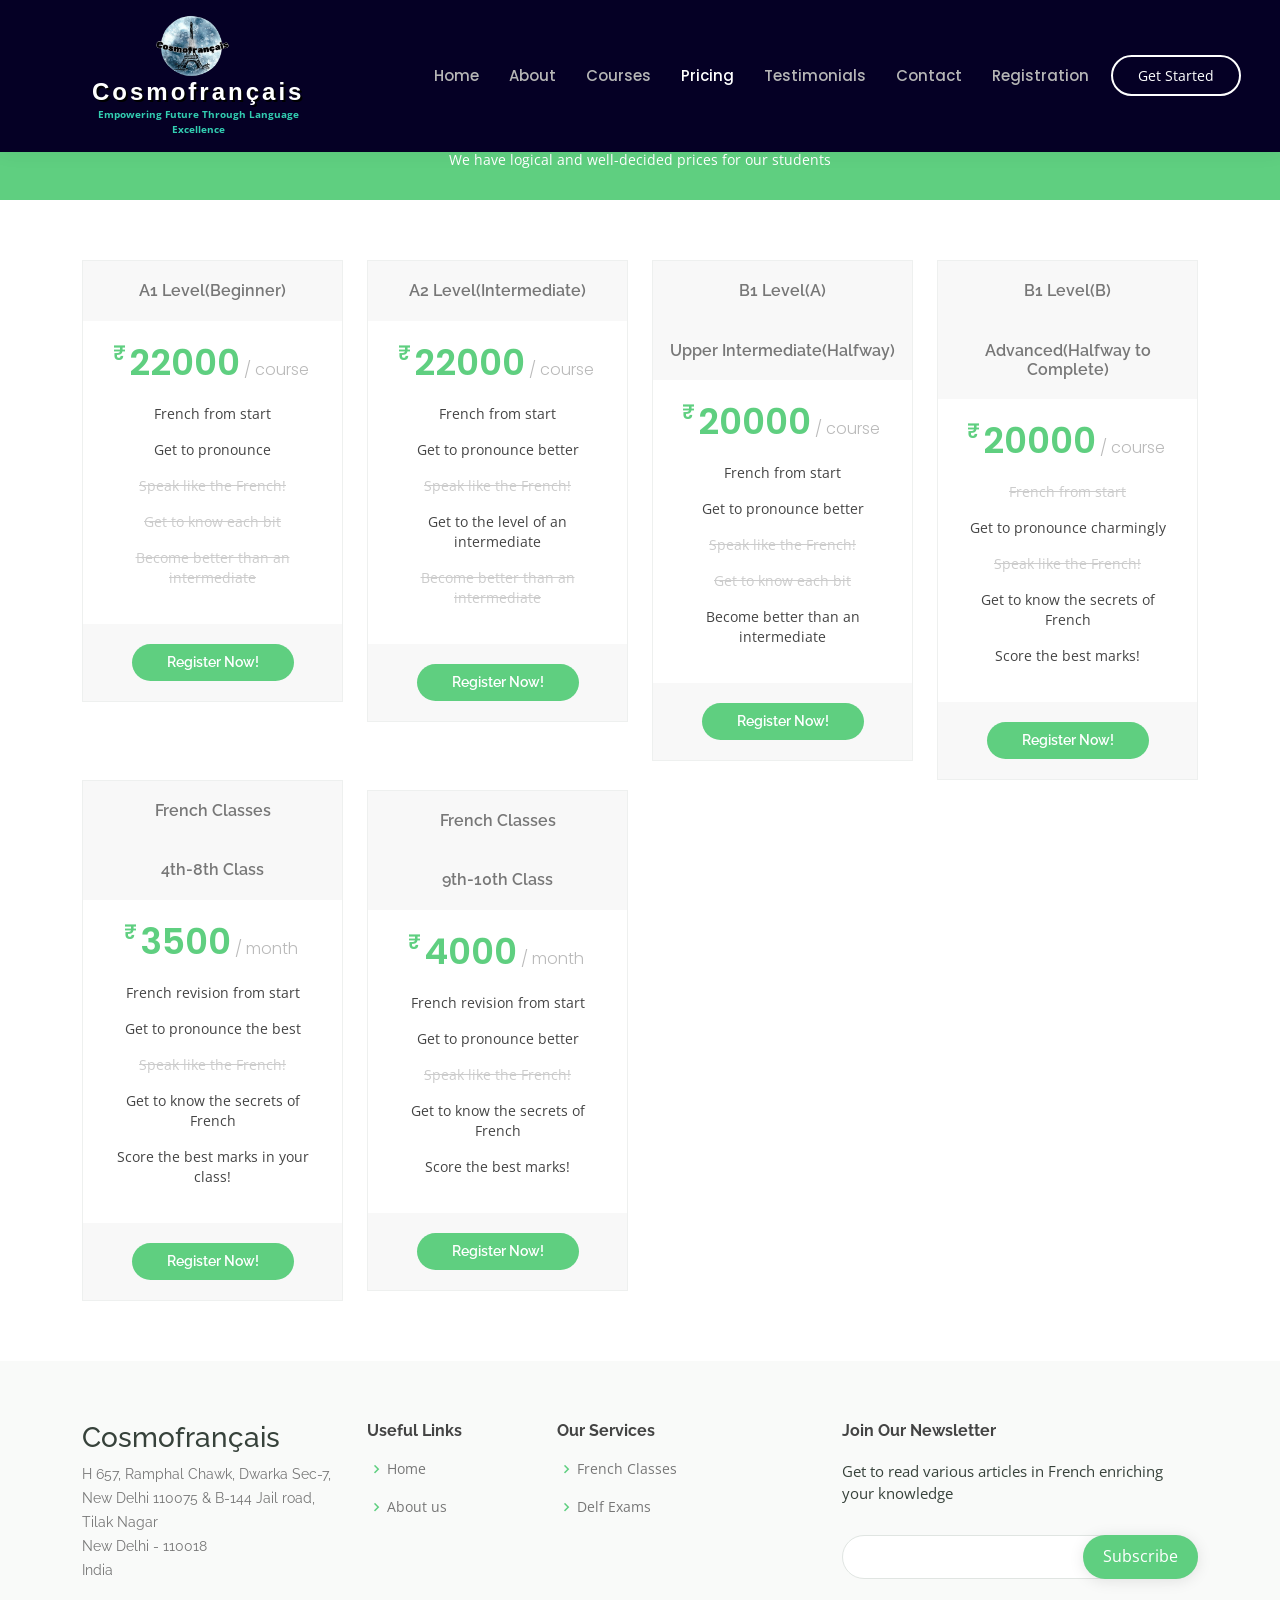
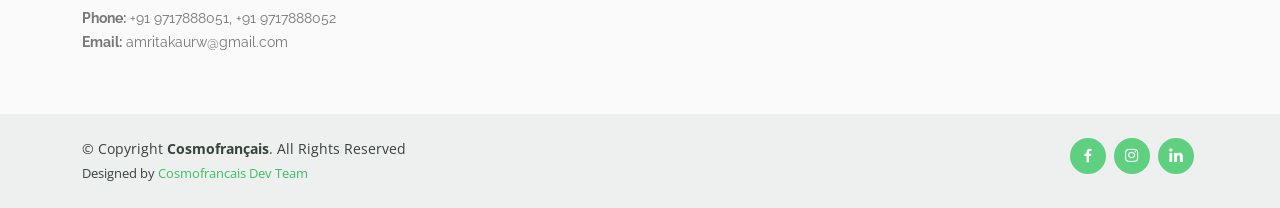
<file: pricing.html>
<!DOCTYPE html>
<html lang="en">

<head>
  <meta charset="utf-8">
  <meta content="width=device-width, initial-scale=1.0" name="viewport">

  <title>Pricing | Cosmofrançais</title>
  <meta content="" name="description">
  <meta content="" name="keywords">

  <!-- Favicons -->
  <link href="assets/img/favicon.png" rel="icon">
  <link href="assets/img/apple-touch-icon.png" rel="apple-touch-icon">

  <!-- Google Fonts -->
  <link href="https://fonts.googleapis.com/css?family=Open+Sans:300,300i,400,400i,600,600i,700,700i|Raleway:300,300i,400,400i,500,500i,600,600i,700,700i|Poppins:300,300i,400,400i,500,500i,600,600i,700,700i" rel="stylesheet">

  <!-- Vendor CSS Files -->
  <link href="assets/vendor/animate.css/animate.min.css" rel="stylesheet">
  <link href="assets/vendor/aos/aos.css" rel="stylesheet">
  <link href="assets/vendor/bootstrap/css/bootstrap.min.css" rel="stylesheet">
  <link href="assets/vendor/bootstrap-icons/bootstrap-icons.css" rel="stylesheet">
  <link href="assets/vendor/boxicons/css/boxicons.min.css" rel="stylesheet">
  <link href="assets/vendor/remixicon/remixicon.css" rel="stylesheet">
  <link href="assets/vendor/swiper/swiper-bundle.min.css" rel="stylesheet">

  <!-- Template Main CSS File -->
  <link href="assets/css/style.css" rel="stylesheet">
</head>

<body>

  <!-- ======= Header ======= -->
  <header id="header" class="fixed-top" style="background-color: #050025;">
    <div class="container d-flex align-items-center">

      <div style="text-align: center;">
        <a href="index.html" style="text-decoration: none;">
            <div style="display: inline-block;">
                <img src="assets/img/apple-touch-icon.png" class="img-fluid" alt="Logo" width="80" height="80" style="vertical-align: middle;">
                <div style="display: inline-block; vertical-align: middle; margin-left: 10px;">
                    <h1 style="margin: 0; color: #fff; font-size: 24px; font-weight: bolder; font-family: Arial, sans-serif; text-shadow: 2px 2px 0px #000; letter-spacing: 3px;">Cosmofrançais</h1>
                    <p style="margin: 0; color: rgb(50, 205, 177); font-size: 10px; font-weight: bolder;">Empowering Future Through Language Excellence</p>
                </div>
            </div>
        </a>
      </div>

      <nav id="navbar" class="navbar order-last order-lg-0" style="padding-left: 100px;">
        <ul>
          <li><a href="index.html">Home</a></li>
          <li><a href="about.html">About</a></li>
          <li><a href="courses.html">Courses</a></li>
          <li><a class="active" href="pricing.html">Pricing</a></li>
          <li><a href="testimonial.html">Testimonials</a></li>
          <li><a href="contact.html">Contact</a></li>
          <li><a href="registration.html">Registration</a></li>
        </ul>
        <i class="bi bi-list mobile-nav-toggle"></i>
      </nav>

      <a href="courses.html" class="get-started-btn">Get Started</a>

    </div>
  </header><!-- End Header -->

  <main id="main">
    <!-- ======= Breadcrumbs ======= -->
    <div class="breadcrumbs" data-aos="fade-in">
      <div class="container">
        <h2>Pricing</h2>
        <p>We have logical and well-decided prices for our students</p>
      </div>
    </div><!-- End Breadcrumbs -->

    <!-- ======= Pricing Section ======= -->
    <section id="pricing" class="pricing">
      <div class="container" data-aos="fade-up">

        <div class="row">

          <div class="col-lg-3 col-md-6">
            <div class="box">
              <h3>A1 Level(Beginner)</h3>
              <h4><sup>₹</sup>22000<span> / course</span></h4>
              <ul>
                <li>French from start</li>
                <li>Get to pronounce</li>
                <li class="na">Speak like the French!</li>
                <li class="na">Get to know each bit</li>
                <li class="na">Become better than an intermediate</li>
              </ul>
              <div class="btn-wrap">
                <a href="registration.html" class="btn-buy">Register Now!</a>
              </div>
            </div>
          </div>

          <div class="col-lg-3 col-md-6">
            <div class="box">
              <h3>A2 Level(Intermediate)</h3>
              <h4><sup>₹</sup>22000<span> / course</span></h4>
              <ul>
                <li>French from start</li>
                <li>Get to pronounce better</li>
                <li class="na">Speak like the French!</li>
                <li>Get to the level of an intermediate</li>
                <li class="na">Become better than an intermediate</li>
              </ul>
              <div class="btn-wrap">
                <a href="registration.html" class="btn-buy">Register Now!</a>
              </div>
            </div>
          </div>

          <div class="col-lg-3 col-md-6">
            <div class="box">
              <h3>B1 Level(A)</h3>
              <h3>Upper Intermediate(Halfway)</h3>
              <h4><sup>₹</sup>20000<span> / course</span></h4>
              <ul>
                <li>French from start</li>
                <li>Get to pronounce better</li>
                <li class="na">Speak like the French!</li>
                <li class="na">Get to know each bit</li>
                <li>Become better than an intermediate</li>
              </ul>
              <div class="btn-wrap">
                <a href="registration.html" class="btn-buy">Register Now!</a>
              </div>
            </div>
          </div>

          <div class="col-lg-3 col-md-6 mt-4 mt-md-0">
            <div class="box">
              <h3>B1 Level(B)</h3><strong><h3>Advanced(Halfway to Complete)</h3></strong>
              <h4><sup>₹</sup>20000<span> / course</span></h4>
              <ul>
                <li class="na">French from start</li>
                <li>Get to pronounce charmingly</li>
                <li class="na">Speak like the French!</li>
                <li>Get to know the secrets of French</li>
                <li>Score the best marks!</li>
              </ul>
              <div class="btn-wrap">
                <a href="registration.html" class="btn-buy">Register Now!</a>
              </div>
            </div>
          </div>

        </div>

      </div>

      <div class="container" data-aos="fade-up">

        <div class="row" style="align-items: center;">

          <div class="col-lg-3 col-md-6 mt-4 mt-lg-0">
            <div class="box">
              <h3>French Classes</h3><strong><h3>4th-8th Class</h3></strong>
              <h4><sup>₹</sup>3500<span> / month</span></h4>
              <ul>
                <li>French revision from start</li>
                <li>Get to pronounce the best</li>
                <li class="na">Speak like the French!</li>
                <li>Get to know the secrets of French</li>
                <li>Score the best marks in your class!</li>
              </ul>
              <div class="btn-wrap">
                <a href="registration.html" class="btn-buy">Register Now!</a>
              </div>
            </div>
          </div>

          <div class="col-lg-3 col-md-6 mt-4 mt-lg-0">
            <div class="box">
              <h3>French Classes</h3><strong><h3>9th-10th Class</h3></strong>
              <h4><sup>₹</sup>4000<span> / month</span></h4>
              <ul>
                <li>French revision from start</li>
                <li>Get to pronounce better</li>
                <li class="na">Speak like the French!</li>
                <li>Get to know the secrets of French</li>
                <li>Score the best marks!</li>
              </ul>
              <div class="btn-wrap">
                <a href="registration.html" class="btn-buy">Register Now!</a>
              </div>
            </div>
          </div>

        </div>

      </div>
    </section><!-- End Pricing Section -->

  </main><!-- End #main -->

  <!-- ======= Footer ======= -->
  <footer id="footer">

    <div class="footer-top">
      <div class="container">
        <div class="row">

          <div class="col-lg-3 col-md-6 footer-contact">
            <h3>Cosmofrançais</h3>
            <p>
              H 657, Ramphal Chawk, Dwarka Sec-7, New Delhi 110075 
              & B-144 Jail road, Tilak Nagar<br>
              New Delhi - 110018<br>
              India <br><br>
              <strong>Phone:</strong> +91 9717888051, +91 9717888052<br>
              <strong>Email:</strong> amritakaurw@gmail.com<br>
            </p>
          </div>

          <div class="col-lg-2 col-md-6 footer-links">
            <h4>Useful Links</h4>
            <ul>
              <li><i class="bx bx-chevron-right"></i> <a href="index.html">Home</a></li>
              <li><i class="bx bx-chevron-right"></i> <a href="#">About us</a></li>
            </ul>
          </div>

          <div class="col-lg-3 col-md-6 footer-links">
            <h4>Our Services</h4>
            <ul>
              <li><i class="bx bx-chevron-right"></i> <a href="courses.html">French Classes</a></li>
              <li><i class="bx bx-chevron-right"></i> <a href="courses.html">Delf Exams</a></li>
            </ul>
          </div>

          <div class="col-lg-4 col-md-6 footer-newsletter">
            <h4>Join Our Newsletter</h4>
            <p>Get to read various articles in French enriching your knowledge</p>
            <form action="" method="post">
              <input type="email" name="email"><input type="submit" value="Subscribe">
            </form>
          </div>

        </div>
      </div>
    </div>

    <div class="container d-md-flex py-4">

      <div class="me-md-auto text-center text-md-start">
        <div class="copyright">
          &copy; Copyright <strong><span>Cosmofrançais</span></strong>. All Rights Reserved
        </div>
        <div class="credits">
          Designed by <a>Cosmofrancais Dev Team</a>
        </div>
      </div>
      <div class="social-links text-center text-md-right pt-3 pt-md-0">
        <a href="https://www.facebook.com/" class="facebook"><i class="bx bxl-facebook"></i></a>
        <a href="https://www.instagram.com/" class="instagram"><i class="bx bxl-instagram"></i></a>
        <a href="https://www.linkedin.com/" class="linkedin"><i class="bx bxl-linkedin"></i></a>
      </div>
    </div>
  </footer><!-- End Footer -->

  <div id="preloader"></div>
  <a href="#" class="back-to-top d-flex align-items-center justify-content-center"><i class="bi bi-arrow-up-short"></i></a>

  <!-- Vendor JS Files -->
  <script src="assets/vendor/purecounter/purecounter_vanilla.js"></script>
  <script src="assets/vendor/aos/aos.js"></script>
  <script src="assets/vendor/bootstrap/js/bootstrap.bundle.min.js"></script>
  <script src="assets/vendor/swiper/swiper-bundle.min.js"></script>
  <script src="assets/vendor/php-email-form/validate.js"></script>

  <!-- Template Main JS File -->
  <script src="assets/js/main.js"></script>

</body>

</html>
</file>
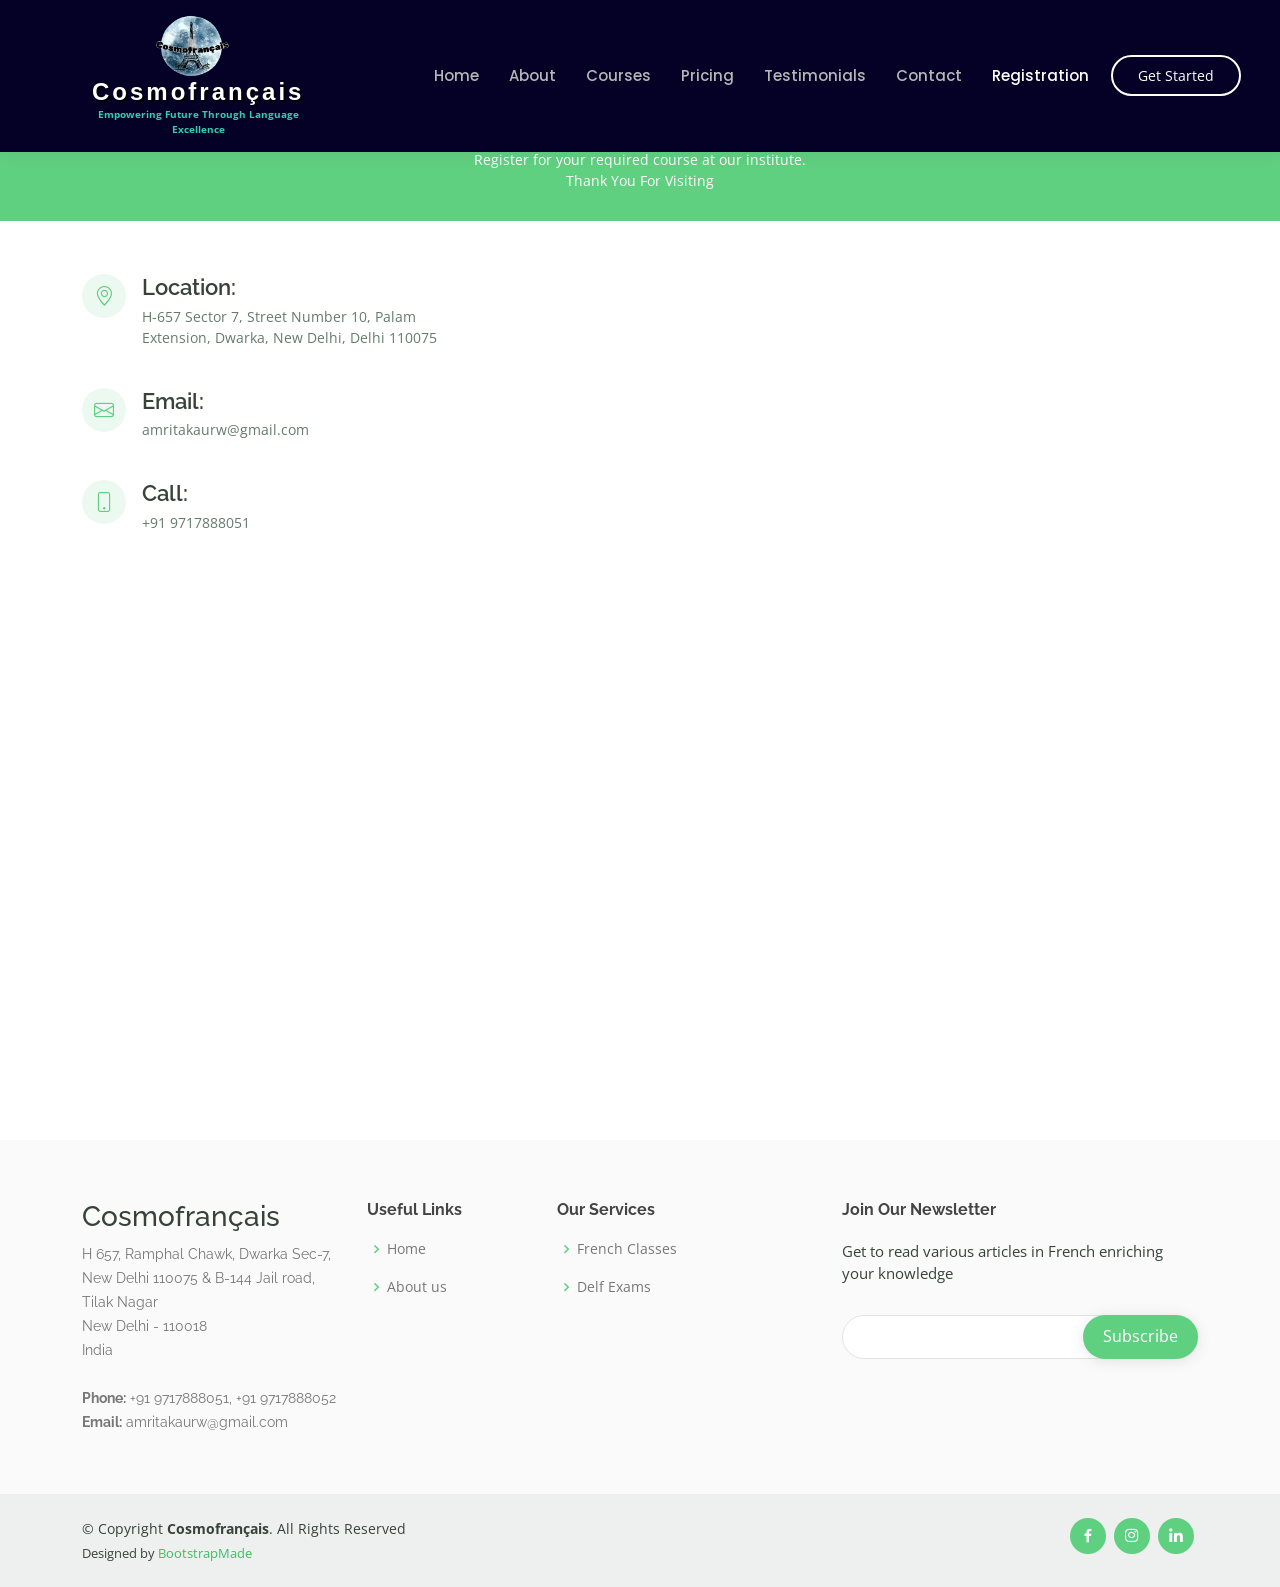
<file: registration.html>
<!DOCTYPE html>
<html lang="en">

<head>
  <meta charset="utf-8">
  <meta content="width=device-width, initial-scale=1.0" name="viewport">

  <title>Registration | Cosmofrançais</title>
  <meta content="" name="description">
  <meta content="" name="keywords">

  <!-- Favicons -->
  <link href="assets/img/favicon.png" rel="icon">
  <link href="assets/img/apple-touch-icon.png" rel="apple-touch-icon">

  <!-- Google Fonts -->
  <link href="https://fonts.googleapis.com/css?family=Open+Sans:300,300i,400,400i,600,600i,700,700i|Raleway:300,300i,400,400i,500,500i,600,600i,700,700i|Poppins:300,300i,400,400i,500,500i,600,600i,700,700i" rel="stylesheet">

  <!-- Vendor CSS Files -->
  <link href="assets/vendor/animate.css/animate.min.css" rel="stylesheet">
  <link href="assets/vendor/aos/aos.css" rel="stylesheet">
  <link href="assets/vendor/bootstrap/css/bootstrap.min.css" rel="stylesheet">
  <link href="assets/vendor/bootstrap-icons/bootstrap-icons.css" rel="stylesheet">
  <link href="assets/vendor/boxicons/css/boxicons.min.css" rel="stylesheet">
  <link href="assets/vendor/remixicon/remixicon.css" rel="stylesheet">
  <link href="assets/vendor/swiper/swiper-bundle.min.css" rel="stylesheet">

  <!-- Template Main CSS File -->
  <link href="assets/css/style.css" rel="stylesheet">
</head>

<body>

  <!-- ======= Header ======= -->
  <header id="header" class="fixed-top" style="background-color: #050025;">
    <div class="container d-flex align-items-center">

      <div style="text-align: center;">
        <a href="index.html" style="text-decoration: none;">
          <div style="display: inline-block;">
            <img src="assets/img/apple-touch-icon.png" class="img-fluid" alt="Logo" width="80" height="80" style="vertical-align: middle;">
            <div style="display: inline-block; vertical-align: middle; margin-left: 10px;">
              <h1 style="margin: 0; color: #fff; font-size: 24px; font-weight: bolder; font-family: Arial, sans-serif; text-shadow: 2px 2px 0px #000; letter-spacing: 3px;">Cosmofrançais</h1>
              <p style="margin: 0; color: rgb(50, 205, 177); font-size: 10px; font-weight: bolder;">Empowering Future Through Language Excellence</p>
            </div>
          </div>
        </a>
      </div>

      <nav id="navbar" class="navbar order-last order-lg-0" style="padding-left: 100px;">
        <ul>
          <li><a href="index.html">Home</a></li>
          <li><a href="about.html">About</a></li>
          <li><a href="courses.html">Courses</a></li>
          <li><a href="pricing.html">Pricing</a></li>
          <li><a href="testimonial.html">Testimonials</a></li>
          <li><a href="contact.html">Contact</a></li>
          <li><a class="active" href="registration.html">Registration</a></li>
        </ul>
        <i class="bi bi-list mobile-nav-toggle"></i>
      </nav>

      <a href="courses.html" class="get-started-btn">Get Started</a>

    </div>
  </header><!-- End Header -->

  <main id="main">

    <!-- ======= Breadcrumbs ======= -->
    <div class="breadcrumbs" data-aos="fade-in">
      <div class="container">
        <h2>Registration</h2>
        <p>Register for your required course at our institute.</p>
        <p style="text-align: center;">Thank You For Visiting</p>
      </div>
    </div><!-- End Breadcrumbs -->

    <!-- ======= Registration Section ======= -->
    <section id="contact" class="contact">
      <div class="container" data-aos="fade-up">

        <div class="row mt-5">

          <div class="col-lg-4">
            <div class="info">
              <div class="address">
                <i class="bi bi-geo-alt"></i>
                <h4>Location:</h4>
                <p>H-657 Sector 7, Street Number 10, Palam Extension, Dwarka, New Delhi, Delhi 110075</p>
              </div>

              <div class="email">
                <i class="bi bi-envelope"></i>
                <h4>Email:</h4>
                <p>amritakaurw@gmail.com</p>
              </div>

              <div class="phone">
                <i class="bi bi-phone"></i>
                <h4>Call:</h4>
                <p>+91 9717888051</p>
              </div>
            </div>
          </div>

          <div class="col-lg-8 mt-5 mt-lg-0">
            <iframe src="https://docs.google.com/forms/d/e/1FAIpQLSfLkhx15_87fJDU7kI7PpRlTUGQHYaKKF0xJgE7Zf1JmmztDA/viewform?embedded=true" width="100%" height="800" frameborder="0" marginheight="0" marginwidth="0">Loading…</iframe>
          </div>

        </div>
      </div>
    </section><!-- End Registration Section -->

  </main><!-- End #main -->

  <!-- ======= Footer ======= -->
  <footer id="footer">

    <div class="footer-top">
      <div class="container">
        <div class="row">

          <div class="col-lg-3 col-md-6 footer-contact">
            <h3>Cosmofrançais</h3>
            <p>
              H 657, Ramphal Chawk, Dwarka Sec-7, New Delhi 110075 
              & B-144 Jail road, Tilak Nagar<br>
              New Delhi - 110018<br>
              India <br><br>
              <strong>Phone:</strong> +91 9717888051, +91 9717888052<br>
              <strong>Email:</strong> amritakaurw@gmail.com<br>
            </p>
          </div>

          <div class="col-lg-2 col-md-6 footer-links">
            <h4>Useful Links</h4>
            <ul>
              <li><i class="bx bx-chevron-right"></i> <a href="index.html">Home</a></li>
              <li><i class="bx bx-chevron-right"></i> <a href="#">About us</a></li>
            </ul>
          </div>

          <div class="col-lg-3 col-md-6 footer-links">
            <h4>Our Services</h4>
            <ul>
              <li><i class="bx bx-chevron-right"></i> <a href="courses.html">French Classes</a></li>
              <li><i class="bx bx-chevron-right"></i> <a href="courses.html">Delf Exams</a></li>
            </ul>
          </div>

          <div class="col-lg-4 col-md-6 footer-newsletter">
            <h4>Join Our Newsletter</h4>
            <p>Get to read various articles in French enriching your knowledge</p>
            <form action="" method="post">
              <input type="email" name="email"><input type="submit" value="Subscribe">
            </form>
          </div>

        </div>
      </div>
    </div>

    <div class="container d-md-flex py-4">

      <div class="me-md-auto text-center text-md-start">
        <div class="copyright">
          &copy; Copyright <strong><span>Cosmofrançais</span></strong>. All Rights Reserved
        </div>
        <div class="credits">
          Designed by <a href="https://bootstrapmade.com/">BootstrapMade</a>
        </div>
      </div>
      <div class="social-links text-center text-md-right pt-3 pt-md-0">
        <a href="https://www.facebook.com/" class="facebook"><i class="bx bxl-facebook"></i></a>
        <a href="https://www.instagram.com/" class="instagram"><i class="bx bxl-instagram"></i></a>
        <a href="https://www.linkedin.com/" class="linkedin"><i class="bx bxl-linkedin"></i></a>
      </div>
    </div>
  </footer><!-- End Footer -->

  <div id="preloader"></div>
  <a href="#" class="back-to-top d-flex align-items-center justify-content-center"><i class="bi bi-arrow-up-short"></i></a>

  <!-- Vendor JS Files -->
  <script src="assets/vendor/purecounter/purecounter_vanilla.js"></script>
  <script src="assets/vendor/aos/aos.js"></script>
  <script src="assets/vendor/bootstrap/js/bootstrap.bundle.min.js"></script>
  <script src="assets/vendor/swiper/swiper-bundle.min.js"></script>
  <script src="assets/vendor/php-email-form/validate.js"></script>

  <!-- Template Main JS File -->
  <script src="assets/js/main.js"></script>

</body>

</html>
</file>
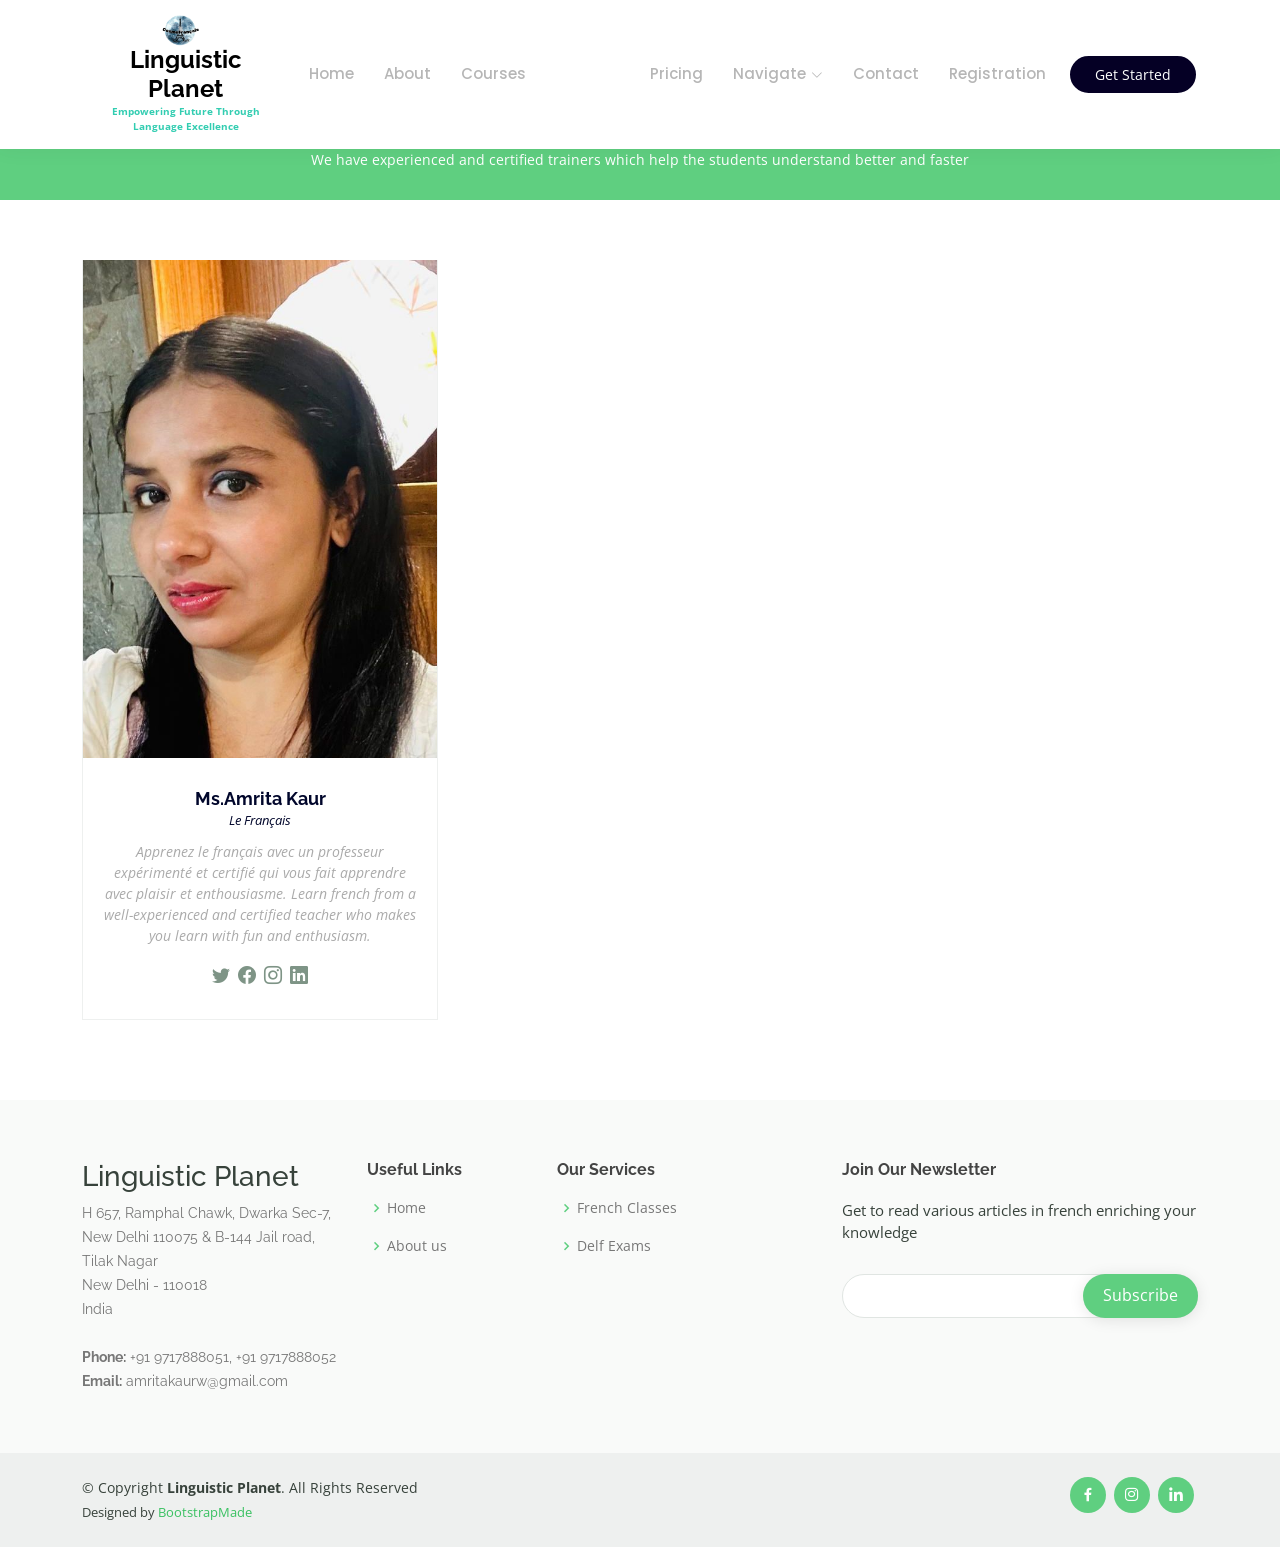
<file: trainersold.html>
<!DOCTYPE html>
<html lang="en">

<head>
  <meta charset="utf-8">
  <meta content="width=device-width, initial-scale=1.0" name="viewport">

  <title>Trainers</title>
  <meta content="" name="description">
  <meta content="" name="keywords">

  <!-- Favicons -->
  <link href="assets/img/favicon.png" rel="icon">
  <link href="assets/img/apple-touch-icon.png" rel="apple-touch-icon">

  <!-- Google Fonts -->
  <link href="https://fonts.googleapis.com/css?family=Open+Sans:300,300i,400,400i,600,600i,700,700i|Raleway:300,300i,400,400i,500,500i,600,600i,700,700i|Poppins:300,300i,400,400i,500,500i,600,600i,700,700i" rel="stylesheet">

  <!-- Vendor CSS Files -->
  <link href="assets/vendor/animate.css/animate.min.css" rel="stylesheet">
  <link href="assets/vendor/aos/aos.css" rel="stylesheet">
  <link href="assets/vendor/bootstrap/css/bootstrap.min.css" rel="stylesheet">
  <link href="assets/vendor/bootstrap-icons/bootstrap-icons.css" rel="stylesheet">
  <link href="assets/vendor/boxicons/css/boxicons.min.css" rel="stylesheet">
  <link href="assets/vendor/remixicon/remixicon.css" rel="stylesheet">
  <link href="assets/vendor/swiper/swiper-bundle.min.css" rel="stylesheet">

  <!-- Template Main CSS File -->
  <link href="assets/css/style.css" rel="stylesheet">

  <!-- =======================================================
  * Template Name: Mentor
  * Updated: Jan 29 2024 with Bootstrap v5.3.2
  * Template URL: https://bootstrapmade.com/mentor-free-education-bootstrap-theme/
  * Author: BootstrapMade.com
  * License: https://bootstrapmade.com/license/
  ======================================================== -->
</head>

<body>

  <!-- ======= Header ======= -->
  <header id="header" class="fixed-top">
    <div class="container d-flex align-items-center">

      <!--<h1 class="logo me-auto"><a href="index.html">Linguistic Planet</a></h1>-->
      <!-- Uncomment below if you prefer to use an image logo -->
      <div style="text-align: center;">
        <a href="index.html" style="text-decoration: none;">
            <div style="display: inline-block;">
                <img src="assets/img/apple-touch-icon.png" class="img-fluid" alt="Logo" width="40" height="40" style="vertical-align: middle;">
                <div style="display: inline-block; vertical-align: middle; margin-left: 10px;">
                    <h1 style="margin: 0; color: black; font-size: 24px; font-weight: bolder;">Linguistic Planet</h1>
                    <p style="margin: 0; color: rgb(50, 205, 177); font-size: 10px; font-weight: bolder;">Empowering Future Through Language Excellence</p>
                </div>
            </div>
        </a>
      </div>

      <nav id="navbar" class="navbar order-last order-lg-0">
        <ul>
          <li><a href="index.html">Home</a></li>
          <li><a href="about.html">About</a></li>
          <li><a href="courses.html">Courses</a></li>
          <li><a class="active" href="trainers.html">Trainers</a></li>
          <li><a href="pricing.html">Pricing</a></li>
          <li class="dropdown"><a href="#"><span>Navigate</span> <i class="bi bi-chevron-down"></i></a>
            <ul>
              <li><a href="about.html">About</a></li>
              <li><a href="courses.html">Courses</a></li>
              <li><a href="trainers.html">Trainers</a></li>
              <li><a href="pricing.html">Pricing</a></li>
              <li><a href="contact.html">Contact</a></li>
              <li><a href="registration.html">Registration</a></li>
            </ul>
          </li>
          <li><a href="contact.html">Contact</a></li>
          <li><a href="registration.html">Registration</a></li>
        </ul>
        <i class="bi bi-list mobile-nav-toggle"></i>
      </nav><!-- .navbar -->

      <a href="courses.html" class="get-started-btn">Get Started</a>

    </div>
  </header><!-- End Header -->

  <main id="main" data-aos="fade-in">

    <!-- ======= Breadcrumbs ======= -->
    <div class="breadcrumbs">
      <div class="container">
        <h2>Trainers</h2>
        <p>We have experienced and certified trainers which help the students understand better and faster 
        </p>
      </div>
    </div><!-- End Breadcrumbs -->

    <!-- ======= Trainers Section ======= -->
    <section id="trainers" class="trainers">
      <div class="container" data-aos="fade-up">

        <div class="row" data-aos="zoom-in" data-aos-delay="100">
          <div class="col-lg-4 col-md-6 d-flex align-items-stretch">
            <div class="member">
              <img src="assets/img/trainers/trainer-1.jpeg" class="img-fluid" alt="">
              <div class="member-content">
                <h4>Ms.Amrita Kaur</h4>
                <span>Le Français</span>
                <p>
                  Apprenez le français avec un professeur expérimenté et certifié qui vous fait apprendre avec plaisir et enthousiasme.
                  Learn french from a well-experienced and certified teacher who makes you learn with fun and enthusiasm.
                </p>
                <div class="social">
                  <a href=""><i class="bi bi-twitter"></i></a>
                  <a href=""><i class="bi bi-facebook"></i></a>
                  <a href=""><i class="bi bi-instagram"></i></a>
                  <a href=""><i class="bi bi-linkedin"></i></a>
                </div>
              </div>
            </div>
          </div>

        </div>

      </div>
    </section><!-- End Trainers Section -->

  </main><!-- End #main -->

  <!-- ======= Footer ======= -->
  <footer id="footer">

    <div class="footer-top">
      <div class="container">
        <div class="row">

          <div class="col-lg-3 col-md-6 footer-contact">
            <h3>Linguistic Planet</h3>
            <p>
              H 657, Ramphal Chawk, Dwarka Sec-7, New Delhi 110075 
              & B-144 Jail road, Tilak Nagar<br>
              New Delhi - 110018<br>
              India <br><br>
              <strong>Phone:</strong> +91 9717888051, +91 9717888052<br>
              <strong>Email:</strong> amritakaurw@gmail.com<br>
            </p>
          </div>

          <div class="col-lg-2 col-md-6 footer-links">
            <h4>Useful Links</h4>
            <ul>
              <li><i class="bx bx-chevron-right"></i> <a href="index.html">Home</a></li>
              <li><i class="bx bx-chevron-right"></i> <a href="#">About us</a></li>
             
          
             
            </ul>
          </div>

          <div class="col-lg-3 col-md-6 footer-links">
            <h4>Our Services</h4>
            <ul>
  
              <li><i class="bx bx-chevron-right"></i> <a href="courses.html">French Classes</a></li>
              <li><i class="bx bx-chevron-right"></i> <a href="courses.html">Delf Exams</a></li>
            </ul>
          </div>

          <div class="col-lg-4 col-md-6 footer-newsletter">
            <h4>Join Our Newsletter</h4>
            <p>Get to read various articles in french enriching your knowledge</p>
            <form action="" method="post">
              <input type="email" name="email"><input type="submit" value="Subscribe">
            </form>
          </div>

        </div>
      </div>
    </div>

    <div class="container d-md-flex py-4">

      <div class="me-md-auto text-center text-md-start">
        <div class="copyright">
          &copy; Copyright <strong><span>Linguistic Planet</span></strong>. All Rights Reserved
        </div>
        <div class="credits">
          <!-- All the links in the footer should remain intact. -->
          <!-- You can delete the links only if you purchased the pro version. -->
          <!-- Licensing information: https://bootstrapmade.com/license/ -->
          <!-- Purchase the pro version with working PHP/AJAX contact form: https://bootstrapmade.com/mentor-free-education-bootstrap-theme/ -->
          Designed by <a href="https://bootstrapmade.com/">BootstrapMade</a>
        </div>
      </div>
      <div class="social-links text-center text-md-right pt-3 pt-md-0">
        <a href="https://www.facebook.com/" class="facebook"><i class="bx bxl-facebook"></i></a>
        <a href="https://www.instagram.com/" class="instagram"><i class="bx bxl-instagram"></i></a>
        <a href="https://www.linkedin.com/" class="linkedin"><i class="bx bxl-linkedin"></i></a>
      </div>
    </div>
  </footer><!-- End Footer -->

  <div id="preloader"></div>
  <a href="#" class="back-to-top d-flex align-items-center justify-content-center"><i class="bi bi-arrow-up-short"></i></a>

  <!-- Vendor JS Files -->
  <script src="assets/vendor/purecounter/purecounter_vanilla.js"></script>
  <script src="assets/vendor/aos/aos.js"></script>
  <script src="assets/vendor/bootstrap/js/bootstrap.bundle.min.js"></script>
  <script src="assets/vendor/swiper/swiper-bundle.min.js"></script>
  <script src="assets/vendor/php-email-form/validate.js"></script>

  <!-- Template Main JS File -->
  <script src="assets/js/main.js"></script>

</body>

</html>
</file>
<file: assets/css/style.css>
/**
* Template Name: Mentor
* Updated: Jan 29 2024 with Bootstrap v5.3.2
* Template URL: https://bootstrapmade.com/mentor-free-education-bootstrap-theme/
* Author: BootstrapMade.com
* License: https://bootstrapmade.com/license/
*/

/*--------------------------------------------------------------
# General
--------------------------------------------------------------*/
body {
  font-family: "Open Sans", sans-serif;
  color: #00062b;
}

a {
  color: #5fcf80;
  text-decoration: none;
}

a:hover {
  color: #86db9f;
  text-decoration: none;
}

h1,
h2,
h3,
h4,
h5,
h6 {
  font-family: "Raleway", sans-serif;
}

/*--------------------------------------------------------------
# Back to top button
--------------------------------------------------------------*/
.back-to-top {
  position: fixed;
  visibility: hidden;
  opacity: 0;
  right: 15px;
  bottom: 15px;
  z-index: 996;
  background: #0d0037;
  width: 40px;
  height: 40px;
  border-radius: 50px;
  transition: all 0.4s;
}

.back-to-top i {
  font-size: 28px;
  color: #fff;
  line-height: 0;
}

.back-to-top:hover {
  background: #00062b;
  color: #3c0284;
}

.back-to-top.active {
  visibility: visible;
  opacity: 1;
}

/*--------------------------------------------------------------
# Preloader
--------------------------------------------------------------*/
#preloader {
  position: fixed;
  top: 0;
  left: 0;
  right: 0;
  bottom: 0;
  z-index: 9999;
  overflow: hidden;
  background: #fff;
}

#preloader:before {
  content: "";
  position: fixed;
  top: calc(50% - 30px);
  left: calc(50% - 30px);
  border: 6px solid #5fcf80;
  border-top-color: #fff;
  border-bottom-color: #fff;
  border-radius: 50%;
  width: 60px;
  height: 60px;
  animation: animate-preloader 1s linear infinite;
}

@keyframes animate-preloader {
  0% {
    transform: rotate(0deg);
  }

  100% {
    transform: rotate(360deg);
  }
}

/*--------------------------------------------------------------
# Disable aos animation delay on mobile devices
--------------------------------------------------------------*/
@media screen and (max-width: 768px) {
  [data-aos-delay] {
    transition-delay: 0 !important;
  }
}

/*--------------------------------------------------------------
# Header
--------------------------------------------------------------*/
#header {
  background: #fff;
  transition: all 0.5s;
  z-index: 997;
  padding: 15px 0;
  box-shadow: 0px 0 18px rgba(55, 66, 59, 0.08);
}

#header .logo {
  font-size: 30px;
  margin: 0;
  padding: 0;
  line-height: 1;
  font-weight: 600;
  letter-spacing: 1px;
  text-transform: uppercase;
  font-family: "Poppins", sans-serif;
}

#header .logo a {
  color: #5fcf80;
}

#header .logo img {
  max-height: 40px;
}

/**
* Get Startet Button 
*/
.get-started-btn {
  margin-left: 22px;
  background: #050025;
  color: #fff;
  border: 2px solid #ffffff;
  border-radius: 50px;
  padding: 8px 25px;
  white-space: nowrap;
  transition: 0.3s;
  font-size: 14px;
  display: inline-block;
}

.get-started-btn:hover {
  background: #050025;
  color: #fff;
}

@media (max-width: 768px) {
  .get-started-btn {
    margin: 0 15px 0 0;
    padding: 6px 18px;
  }
}

/*--------------------------------------------------------------
# Navigation Menu
--------------------------------------------------------------*/
/**
* Desktop Navigation 
*/
.navbar {
  padding: 0;
}

.navbar ul {
  margin: 0;
  padding: 0;
  display: flex;
  list-style: none;
  align-items: center;
}

.navbar li {
  position: relative;
}

.navbar a,
.navbar a:focus {
  display: flex;
  align-items: center;
  justify-content: space-between;
  padding: 10px 0 10px 30px;
  font-family: "Poppins", sans-serif;
  font-size: 15px;
  font-weight: 500;
  color: #b6b6b6;
  white-space: nowrap;
  transition: 0.3s;
}

.navbar a i,
.navbar a:focus i {
  font-size: 12px;
  line-height: 0;
  margin-left: 5px;
}

.navbar a:hover,
.navbar .active,
.navbar .active:focus,
.navbar li:hover>a {
  color: #ffffff;
}

.navbar .dropdown ul {
  display: block;
  position: absolute;
  left: 30px;
  top: calc(100% + 30px);
  margin: 0;
  padding: 10px 0;
  z-index: 99;
  opacity: 0;
  visibility: hidden;
  background: #fff;
  box-shadow: 0px 0px 30px rgba(127, 137, 161, 0.25);
  transition: 0.3s;
  border-radius: 4px;
}

.navbar .dropdown ul li {
  min-width: 200px;
}

.navbar .dropdown ul a {
  padding: 10px 20px;
  font-size: 14px;
  text-transform: none;
  font-weight: 500;
}

.navbar .dropdown ul a i {
  font-size: 12px;
}

.navbar .dropdown ul a:hover,
.navbar .dropdown ul .active:hover,
.navbar .dropdown ul li:hover>a {
  color: #5fcf80;
}

.navbar .dropdown:hover>ul {
  opacity: 1;
  top: 100%;
  visibility: visible;
}

.navbar .dropdown .dropdown ul {
  top: 0;
  left: calc(100% - 30px);
  visibility: hidden;
}

.navbar .dropdown .dropdown:hover>ul {
  opacity: 1;
  top: 0;
  left: 100%;
  visibility: visible;
}

@media (max-width: 1366px) {
  .navbar .dropdown .dropdown ul {
    left: -90%;
  }

  .navbar .dropdown .dropdown:hover>ul {
    left: -100%;
  }
}

/**
* Mobile Navigation 
*/
.mobile-nav-toggle {
  color: #37423b;
  font-size: 28px;
  cursor: pointer;
  display: none;
  line-height: 0;
  transition: 0.5s;
}

.mobile-nav-toggle.bi-x {
  color: #fff;
}

@media (max-width: 991px) {
  .mobile-nav-toggle {
    display: block;
  }

  .navbar ul {
    display: none;
  }
}

.navbar-mobile {
  position: fixed;
  overflow: hidden;
  top: 0;
  right: 0;
  left: 0;
  bottom: 0;
  background: rgba(32, 38, 34, 0.9);
  transition: 0.3s;
  z-index: 999;
}

.navbar-mobile .mobile-nav-toggle {
  position: absolute;
  top: 15px;
  right: 15px;
}

.navbar-mobile ul {
  display: block;
  position: absolute;
  top: 55px;
  right: 15px;
  bottom: 15px;
  left: 15px;
  padding: 10px 0;
  border-radius: 6px;
  background-color: #fff;
  overflow-y: auto;
  transition: 0.3s;
}

.navbar-mobile a,
.navbar-mobile a:focus {
  padding: 10px 20px;
  font-size: 15px;
  color: #37423b;
}

.navbar-mobile a:hover,
.navbar-mobile .active,
.navbar-mobile li:hover>a {
  color: #5fcf80;
}

.navbar-mobile .getstarted,
.navbar-mobile .getstarted:focus {
  margin: 15px;
}

.navbar-mobile .dropdown ul {
  position: static;
  display: none;
  margin: 10px 20px;
  padding: 10px 0;
  z-index: 99;
  opacity: 1;
  visibility: visible;
  background: #fff;
  box-shadow: 0px 0px 30px rgba(127, 137, 161, 0.25);
}

.navbar-mobile .dropdown ul li {
  min-width: 200px;
}

.navbar-mobile .dropdown ul a {
  padding: 10px 20px;
}

.navbar-mobile .dropdown ul a i {
  font-size: 12px;
}

.navbar-mobile .dropdown ul a:hover,
.navbar-mobile .dropdown ul .active:hover,
.navbar-mobile .dropdown ul li:hover>a {
  color: #5fcf80;
}

.navbar-mobile .dropdown>.dropdown-active {
  display: block;
}

/*--------------------------------------------------------------
# Hero Section
--------------------------------------------------------------*/
#hero {
  width: 100%;
  height: 90vh;
  background: url("../img/hero-bg.jpg") top center;
  background-size: cover;
  position: relative;
}

#hero:before {
  content: "";
  background: rgba(0, 0, 0, 0.4);
  position: absolute;
  bottom: 0;
  top: 0;
  left: 0;
  right: 0;
}

#hero .container {
  padding-top: 72px;
}

@media (max-width: 992px) {
  #hero .container {
    padding-top: 62px;
  }
}

#hero h1 {
  margin: 0;
  font-size: 48px;
  font-weight: 700;
  line-height: 56px;
  color: #fff;
  font-family: "Poppins", sans-serif;
}

#hero h2 {
  color: #eee;
  margin: 10px 0 0 0;
  font-size: 24px;
}

#hero .btn-get-started {
  font-family: "Raleway", sans-serif;
  font-weight: 500;
  font-size: 15px;
  letter-spacing: 1px;
  display: inline-block;
  padding: 10px 35px;
  border-radius: 50px;
  transition: 0.5s;
  margin-top: 30px;
  border: 2px solid #fff;
  color: #fff;
}

#hero .btn-get-started:hover {
  background: #5fcf80;
  border: 2px solid #5fcf80;
}

@media (min-width: 1024px) {
  #hero {
    background-attachment: fixed;
  }
}

@media (max-width: 768px) {
  #hero {
    height: 100vh;
  }

  #hero h1 {
    font-size: 28px;
    line-height: 36px;
  }

  #hero h2 {
    font-size: 18px;
    line-height: 24px;
  }
}

/*--------------------------------------------------------------
# Sections General
--------------------------------------------------------------*/
section {
  padding: 60px 0;
  overflow: hidden;
}

.section-bg {
  background-color: #00062b;
}

.section-title {
  padding-bottom: 40px;
}

.section-title h2 {
  font-size: 14px;
  font-weight: 500;
  padding: 0;
  line-height: 1px;
  margin: 0 0 5px 0;
  letter-spacing: 2px;
  text-transform: uppercase;
  color: #aaaaaa;
  font-family: "Poppins", sans-serif;
}

.section-title h2::after {
  content: "";
  width: 120px;
  height: 1px;
  display: inline-block;
  background: #9ae1af;
  margin: 4px 10px;
}

.section-title p {
  margin: 0;
  margin: 0;
  font-size: 36px;
  font-weight: 700;
  text-transform: uppercase;
  font-family: "Poppins", sans-serif;
  color: #37423b;
}

.breadcrumbs {
  margin-top: 73px;
  text-align: center;
  background: #5fcf80;
  padding: 30px 0;
  color: #fff;
}

@media (max-width: 992px) {
  .breadcrumbs {
    margin-top: 63px;
  }
}

.breadcrumbs h2 {
  font-size: 32px;
  font-weight: 500;
}

.breadcrumbs p {
  font-size: 14px;
  margin-bottom: 0;
}

/*--------------------------------------------------------------
# About
--------------------------------------------------------------*/
.about {
  background-color: #00062b;
}
.about .content h3 {
  font-weight: 600;
  font-size: 26px;
}

.about .content ul {
  list-style: none;
  padding: 0;
}

.about .content ul li {
  padding-bottom: 10px;
}

.about .content ul i {
  font-size: 20px;
  padding-right: 4px;
  color: #ffffff;
}

.about .content .learn-more-btn {
  background: #5fcf80;
  color: #fff;
  border-radius: 50px;
  padding: 8px 25px 9px 25px;
  white-space: nowrap;
  transition: 0.3s;
  font-size: 14px;
  display: inline-block;
}

.about .content .learn-more-btn:hover {
  background: #3ac162;
  color: #fff;
}

@media (max-width: 768px) {
  .about .content .learn-more-btn {
    margin: 0 48px 0 0;
    padding: 6px 18px;
  }
}

/*--------------------------------------------------------------
# Counts
--------------------------------------------------------------*/
.counts {
  padding: 30px 0;
  background-color: #ffffff;
}

.counts .counters span {
  font-size: 48px;
  display: block;
  color: #5fcf80;
  font-weight: 700;
}

.counts .counters p {
  padding: 0;
  margin: 0 0 20px 0;
  font-family: "Raleway", sans-serif;
  font-size: 15px;
  font-weight: 600;
  color: #37423b;
}

/*--------------------------------------------------------------
# Why Us
--------------------------------------------------------------*/
.why-us .content {
  padding: 30px;
  background: #050025;
  border-radius: 40px;
  color: #fff;
}

.why-us .content h3 {
  font-weight: 700;
  font-size: 34px;
  margin-bottom: 30px;
}

.why-us .content p {
  margin-bottom: 30px;
}

.why-us .content .more-btn {
  display: inline-block;
  background: rgba(255, 255, 255, 0.2);
  padding: 6px 30px 8px 30px;
  color: #fff;
  border-radius: 50px;
  transition: all ease-in-out 0.4s;
}

.why-us .content .more-btn i {
  font-size: 14px;
}

.why-us .content .more-btn:hover {
  color: #5fcf80;
  background: #fff;
}

.why-us .icon-boxes .icon-box {
  text-align: center;
  background: #fff;
  padding: 40px 30px;
  width: 100%;
  border: 1px solid #eef0ef;
}

.why-us .icon-boxes .icon-box i {
  font-size: 32px;
  padding: 18px;
  color: #5fcf80;
  margin-bottom: 30px;
  background: #ecf9f0;
  border-radius: 50px;
}

.why-us .icon-boxes .icon-box h4 {
  font-size: 20px;
  font-weight: 700;
  margin: 0 0 30px 0;
}

.why-us .icon-boxes .icon-box p {
  font-size: 15px;
  color: #848484;
}

/*--------------------------------------------------------------
# Features
--------------------------------------------------------------*/
.features {
  padding-top: 0px;
}

.features .icon-box {
  display: flex;
  align-items: center;
  padding: 20px;
  transition: 0.3s;
  border: 1px solid #eef0ef;
}

.features .icon-box i {
  font-size: 32px;
  padding-right: 10px;
  line-height: 1;
}

.features .icon-box h3 {
  font-weight: 700;
  margin: 0;
  padding: 0;
  line-height: 1;
  font-size: 16px;
}

.features .icon-box h3 a {
  color: #37423b;
  transition: 0.3s;
}

.features .icon-box:hover {
  border-color: #5fcf80;
}

.features .icon-box:hover h3 a {
  color: #5fcf80;
}

/*--------------------------------------------------------------
# Courses
--------------------------------------------------------------*/
.courses .course-item {
  border-radius: 5px;
  border: 1px solid #eef0ef;
}

.courses .course-content {
  padding: 15px;
}

.courses .course-content h3 {
  font-weight: 700;
  font-size: 20px;
}

.courses .course-content h3 a {
  color: #37423b;
  transition: 0.3s;
}

.courses .course-content h3 a:hover {
  color: #5fcf80;
}

.courses .course-content p {
  font-size: 14px;
  color: #777777;
}

.courses .course-content h4 {
  font-size: 14px;
  background: #5fcf80;
  padding: 7px 14px;
  color: #fff;
  margin: 0;
}

.courses .course-content .price {
  margin: 0;
  font-weight: 700;
  font-size: 18px;
  color: #37423b;
}

.courses .trainer {
  padding-top: 15px;
  border-top: 1px solid #eef0ef;
}

.courses .trainer .trainer-profile img {
  max-width: 50px;
  border-radius: 50px;
}

.courses .trainer .trainer-profile span {
  padding-left: 10px;
  font-weight: 600;
  font-size: 16px;
  color: #5a6c60;
}

.courses .trainer .trainer-rank {
  font-size: 18px;
  color: #657a6d;
}

/*--------------------------------------------------------------
# Trainers
--------------------------------------------------------------*/
.trainers .member {
  text-align: center;
  margin-bottom: 20px;
  background: #fff;
  border: 1px solid #eef0ef;
}

.trainers .member img {
  margin: -1px -1px 30px -1px;
}

.trainers .member .member-content {
  padding: 0 20px 30px 20px;
}

.trainers .member h4 {
  font-weight: 700;
  margin-bottom: 2px;
  font-size: 18px;
}

.trainers .member span {
  font-style: italic;
  display: block;
  font-size: 13px;
}

.trainers .member p {
  padding-top: 10px;
  font-size: 14px;
  font-style: italic;
  color: #aaaaaa;
}

.trainers .member .social {
  margin-top: 15px;
}

.trainers .member .social a {
  color: #7e9486;
  transition: 0.3s;
}

.trainers .member .social a:hover {
  color: #5fcf80;
}

.trainers .member .social i {
  font-size: 18px;
  margin: 0 2px;
}

/*--------------------------------------------------------------
# Testimonials
--------------------------------------------------------------*/
.testimonials .testimonial-wrap {
  padding-left: 50px;
}

.testimonials .testimonials-carousel,
.testimonials .testimonials-slider {
  overflow: hidden;
}

.testimonials .testimonial-item {
  box-sizing: content-box;
  padding: 30px 30px 30px 60px;
  margin: 30px 15px;
  min-height: 200px;
  border: 1px solid #eef0ef;
  position: relative;
  background: #fff;
}

.testimonials .testimonial-item .testimonial-img {
  width: 90px;
  border-radius: 10px;
  border: 6px solid #fff;
  position: absolute;
  left: -45px;
}

.testimonials .testimonial-item h3 {
  font-size: 18px;
  font-weight: bold;
  margin: 10px 0 5px 0;
  color: #111;
}

.testimonials .testimonial-item h4 {
  font-size: 14px;
  color: #999;
  margin: 0;
}

.testimonials .testimonial-item .quote-icon-left,
.testimonials .testimonial-item .quote-icon-right {
  color: #c1ecce;
  font-size: 26px;
}

.testimonials .testimonial-item .quote-icon-left {
  display: inline-block;
  left: -5px;
  position: relative;
}

.testimonials .testimonial-item .quote-icon-right {
  display: inline-block;
  right: -5px;
  position: relative;
  top: 10px;
}

.testimonials .testimonial-item p {
  font-style: italic;
  margin: 15px auto 15px auto;
}

.testimonials .swiper-pagination {
  margin-top: 20px;
  position: relative;
}

.testimonials .swiper-pagination .swiper-pagination-bullet {
  width: 12px;
  height: 12px;
  background-color: #fff;
  opacity: 1;
  border: 1px solid #5fcf80;
}

.testimonials .swiper-pagination .swiper-pagination-bullet-active {
  background-color: #5fcf80;
}

@media (max-width: 767px) {
  .testimonials .testimonial-wrap {
    padding-left: 0;
  }

  .testimonials .testimonials-carousel,
  .testimonials .testimonials-slider {
    overflow: hidden;
  }

  .testimonials .testimonial-item {
    padding: 30px;
    margin: 15px;
  }

  .testimonials .testimonial-item .testimonial-img {
    position: static;
    left: auto;
  }
}

/*--------------------------------------------------------------
# Cource Details
--------------------------------------------------------------*/
.course-details h3 {
  font-size: 24px;
  margin: 30px 0 15px 0;
  font-weight: 700;
  position: relative;
  padding-bottom: 10px;
}

.course-details h3:before {
  content: "";
  position: absolute;
  display: block;
  width: 100%;
  height: 1px;
  background: #eef0ef;
  bottom: 0;
  left: 0;
}

.course-details h3:after {
  content: "";
  position: absolute;
  display: block;
  width: 60px;
  height: 1px;
  background: #5fcf80;
  bottom: 0;
  left: 0;
}

.course-details .course-info {
  background: #f6f7f6;
  padding: 10px 15px;
  margin-bottom: 15px;
}

.course-details .course-info h5 {
  font-weight: 400;
  font-size: 16px;
  margin: 0;
  font-family: "Poppins", sans-serif;
}

.course-details .course-info p {
  margin: 0;
  font-weight: 600;
}

.course-details .course-info a {
  color: #657a6d;
}

/*--------------------------------------------------------------
# Cource Details Tabs
--------------------------------------------------------------*/
.cource-details-tabs {
  overflow: hidden;
  padding-top: 0;
}

.cource-details-tabs .nav-tabs {
  border: 0;
}

.cource-details-tabs .nav-link {
  border: 0;
  padding: 12px 15px 12px 0;
  transition: 0.3s;
  color: #37423b;
  border-radius: 0;
  border-right: 2px solid #e2e7e4;
  font-weight: 600;
  font-size: 15px;
}

.cource-details-tabs .nav-link:hover {
  color: #5fcf80;
}

.cource-details-tabs .nav-link.active {
  color: #5fcf80;
  border-color: #5fcf80;
}

.cource-details-tabs .tab-pane.active {
  animation: fadeIn 0.5s ease-out;
}

.cource-details-tabs .details h3 {
  font-size: 26px;
  font-weight: 600;
  margin-bottom: 20px;
  color: #37423b;
}

.cource-details-tabs .details p {
  color: #777777;
}

.cource-details-tabs .details p:last-child {
  margin-bottom: 0;
}

@media (max-width: 992px) {
  .cource-details-tabs .nav-link {
    border: 0;
    padding: 15px;
  }

  .cource-details-tabs .nav-link.active {
    color: #fff;
    background: #5fcf80;
  }
}

/*--------------------------------------------------------------
# Events
--------------------------------------------------------------*/
.events .card {
  border: 0;
  padding: 0 30px;
  margin-bottom: 60px;
  position: relative;
}

.events .card-img {
  width: calc(100% + 60px);
  margin-left: -30px;
  overflow: hidden;
  z-index: 9;
  border-radius: 0;
}

.events .card-img img {
  max-width: 100%;
  transition: all 0.3s ease-in-out;
}

.events .card-body {
  z-index: 10;
  background: #fff;
  border-top: 4px solid #fff;
  padding: 30px;
  box-shadow: 0px 2px 15px rgba(0, 0, 0, 0.1);
  margin-top: -60px;
  transition: 0.3s;
}

.events .card-title {
  font-weight: 700;
  text-align: center;
  margin-bottom: 20px;
}

.events .card-title a {
  color: #37423b;
  transition: 0.3s;
}

.events .card-text {
  color: #5e5e5e;
}

.events .read-more a {
  color: #777777;
  text-transform: uppercase;
  font-weight: 600;
  font-size: 12px;
  transition: 0.3s;
}

.events .read-more a:hover {
  color: #5fcf80;
}

.events .card:hover img {
  transform: scale(1.1);
}

.events .card:hover .card-body {
  border-color: #5fcf80;
}

.events .card:hover .card-body .card-title a {
  color: #5fcf80;
}

/*--------------------------------------------------------------
# Pricing
--------------------------------------------------------------*/
.pricing .box {
  padding: 20px;
  background: #fff;
  text-align: center;
  border: 1px solid #eef0ef;
  border-radius: 0;
  position: relative;
  overflow: hidden;
}

.pricing h3 {
  font-weight: 400;
  margin: -20px -20px 20px -20px;
  padding: 20px 15px;
  font-size: 16px;
  font-weight: 600;
  color: #777777;
  background: #f8f8f8;
}

.pricing h4 {
  font-size: 36px;
  color: #5fcf80;
  font-weight: 600;
  font-family: "Poppins", sans-serif;
  margin-bottom: 20px;
}

.pricing h4 sup {
  font-size: 20px;
  top: -15px;
  left: -3px;
}

.pricing h4 span {
  color: #bababa;
  font-size: 16px;
  font-weight: 300;
}

.pricing ul {
  padding: 0;
  list-style: none;
  color: #444444;
  text-align: center;
  line-height: 20px;
  font-size: 14px;
}

.pricing ul li {
  padding-bottom: 16px;
}

.pricing ul i {
  color: #5fcf80;
  font-size: 18px;
  padding-right: 4px;
}

.pricing ul .na {
  color: #ccc;
  text-decoration: line-through;
}

.pricing .btn-wrap {
  margin: 20px -20px -20px -20px;
  padding: 20px 15px;
  background: #f8f8f8;
  text-align: center;
}

.pricing .btn-buy {
  background: #5fcf80;
  display: inline-block;
  padding: 8px 35px;
  border-radius: 50px;
  color: #fff;
  transition: none;
  font-size: 14px;
  font-weight: 400;
  font-family: "Raleway", sans-serif;
  font-weight: 600;
  transition: 0.3s;
}

.pricing .btn-buy:hover {
  background: #3ac162;
}

.pricing .featured h3 {
  color: #fff;
  background: #5fcf80;
}

.pricing .advanced {
  width: 200px;
  position: absolute;
  top: 18px;
  right: -68px;
  transform: rotate(45deg);
  z-index: 1;
  font-size: 14px;
  padding: 1px 0 3px 0;
  background: #5fcf80;
  color: #fff;
}

/*--------------------------------------------------------------
# Contact
--------------------------------------------------------------*/
.contact {
  padding-top: 5px;
}

.contact .info {
  width: 100%;
  background: #fff;
}

.contact .info i {
  font-size: 20px;
  color: #5fcf80;
  float: left;
  width: 44px;
  height: 44px;
  background: #ecf9f0;
  display: flex;
  justify-content: center;
  align-items: center;
  border-radius: 50px;
  transition: all 0.3s ease-in-out;
}

.contact .info h4 {
  padding: 0 0 0 60px;
  font-size: 22px;
  font-weight: 600;
  margin-bottom: 5px;
  color: #37423b;
}

.contact .info p {
  padding: 0 0 0 60px;
  margin-bottom: 0;
  font-size: 14px;
  color: #657a6d;
}

.contact .info .email,
.contact .info .phone {
  margin-top: 40px;
}

.contact .info .email:hover i,
.contact .info .address:hover i,
.contact .info .phone:hover i {
  background: #5fcf80;
  color: #fff;
}

.contact .php-email-form {
  width: 100%;
  background: #fff;
}

.contact .php-email-form .form-group {
  padding-bottom: 8px;
}

.contact .php-email-form .error-message {
  display: none;
  color: #fff;
  background: #ed3c0d;
  text-align: left;
  padding: 15px;
  font-weight: 600;
}

.contact .php-email-form .error-message br+br {
  margin-top: 25px;
}

.contact .php-email-form .sent-message {
  display: none;
  color: #fff;
  background: #18d26e;
  text-align: center;
  padding: 15px;
  font-weight: 600;
}

.contact .php-email-form .loading {
  display: none;
  background: #fff;
  text-align: center;
  padding: 15px;
}

.contact .php-email-form .loading:before {
  content: "";
  display: inline-block;
  border-radius: 50%;
  width: 24px;
  height: 24px;
  margin: 0 10px -6px 0;
  border: 3px solid #18d26e;
  border-top-color: #eee;
  animation: animate-loading 1s linear infinite;
}

.contact .php-email-form input,
.contact .php-email-form textarea {
  border-radius: 4px;
  box-shadow: none;
  font-size: 14px;
}

.contact .php-email-form input:focus,
.contact .php-email-form textarea:focus {
  border-color: #5fcf80;
}

.contact .php-email-form input {
  height: 44px;
}

.contact .php-email-form textarea {
  padding: 10px 12px;
}

.contact .php-email-form button[type=submit] {
  background: #5fcf80;
  border: 0;
  padding: 10px 35px;
  color: #fff;
  transition: 0.4s;
  border-radius: 50px;
}

.contact .php-email-form button[type=submit]:hover {
  background: #3ac162;
}

@keyframes animate-loading {
  0% {
    transform: rotate(0deg);
  }

  100% {
    transform: rotate(360deg);
  }
}

/*--------------------------------------------------------------
# Footer
--------------------------------------------------------------*/
#footer {
  color: #37423b;
  font-size: 14px;
  background: #eef0ef;
}

#footer .footer-top {
  padding: 60px 0 30px 0;
  background: #f9faf9;
}

#footer .footer-top .footer-contact {
  margin-bottom: 30px;
}

#footer .footer-top .footer-contact h4 {
  font-size: 22px;
  margin: 0 0 30px 0;
  padding: 2px 0 2px 0;
  line-height: 1;
  font-weight: 700;
}

#footer .footer-top .footer-contact p {
  font-size: 14px;
  line-height: 24px;
  margin-bottom: 0;
  font-family: "Raleway", sans-serif;
  color: #777777;
}

#footer .footer-top h4 {
  font-size: 16px;
  font-weight: bold;
  color: #444444;
  position: relative;
  padding-bottom: 12px;
}

#footer .footer-top .footer-links {
  margin-bottom: 30px;
}

#footer .footer-top .footer-links ul {
  list-style: none;
  padding: 0;
  margin: 0;
}

#footer .footer-top .footer-links ul i {
  padding-right: 2px;
  color: #5fcf80;
  font-size: 18px;
  line-height: 1;
}

#footer .footer-top .footer-links ul li {
  padding: 10px 0;
  display: flex;
  align-items: center;
}

#footer .footer-top .footer-links ul li:first-child {
  padding-top: 0;
}

#footer .footer-top .footer-links ul a {
  color: #777777;
  transition: 0.3s;
  display: inline-block;
  line-height: 1;
}

#footer .footer-top .footer-links ul a:hover {
  text-decoration: none;
  color: #5fcf80;
}

#footer .footer-newsletter {
  font-size: 15px;
}

#footer .footer-newsletter h4 {
  font-size: 16px;
  font-weight: bold;
  color: #444444;
  position: relative;
  padding-bottom: 12px;
}

#footer .footer-newsletter form {
  margin-top: 30px;
  background: #fff;
  padding: 6px 10px;
  position: relative;
  border-radius: 50px;
  text-align: left;
  border: 1px solid #e0e5e2;
}

#footer .footer-newsletter form input[type=email] {
  border: 0;
  padding: 4px 8px;
  width: calc(100% - 100px);
}

#footer .footer-newsletter form input[type=submit] {
  position: absolute;
  top: -1px;
  right: -1px;
  bottom: -1px;
  border: 0;
  background: none;
  font-size: 16px;
  padding: 0 20px 2px 20px;
  background: #5fcf80;
  color: #fff;
  transition: 0.3s;
  border-radius: 50px;
  box-shadow: 0px 2px 15px rgba(0, 0, 0, 0.1);
}

#footer .footer-newsletter form input[type=submit]:hover {
  background: #3ac162;
}

#footer .credits {
  padding-top: 5px;
  font-size: 13px;
}

#footer .credits a {
  color: #3ac162;
  transition: 0.3s;
}

#footer .credits a:hover {
  color: #5fcf80;
}

#footer .social-links a {
  font-size: 18px;
  display: inline-block;
  background: #5fcf80;
  color: #fff;
  line-height: 1;
  padding: 8px 0;
  margin-right: 4px;
  border-radius: 50%;
  text-align: center;
  width: 36px;
  height: 36px;
  transition: 0.3s;
}

#footer .social-links a:hover {
  background: #3ac162;
  color: #fff;
  text-decoration: none;
}
</file>
